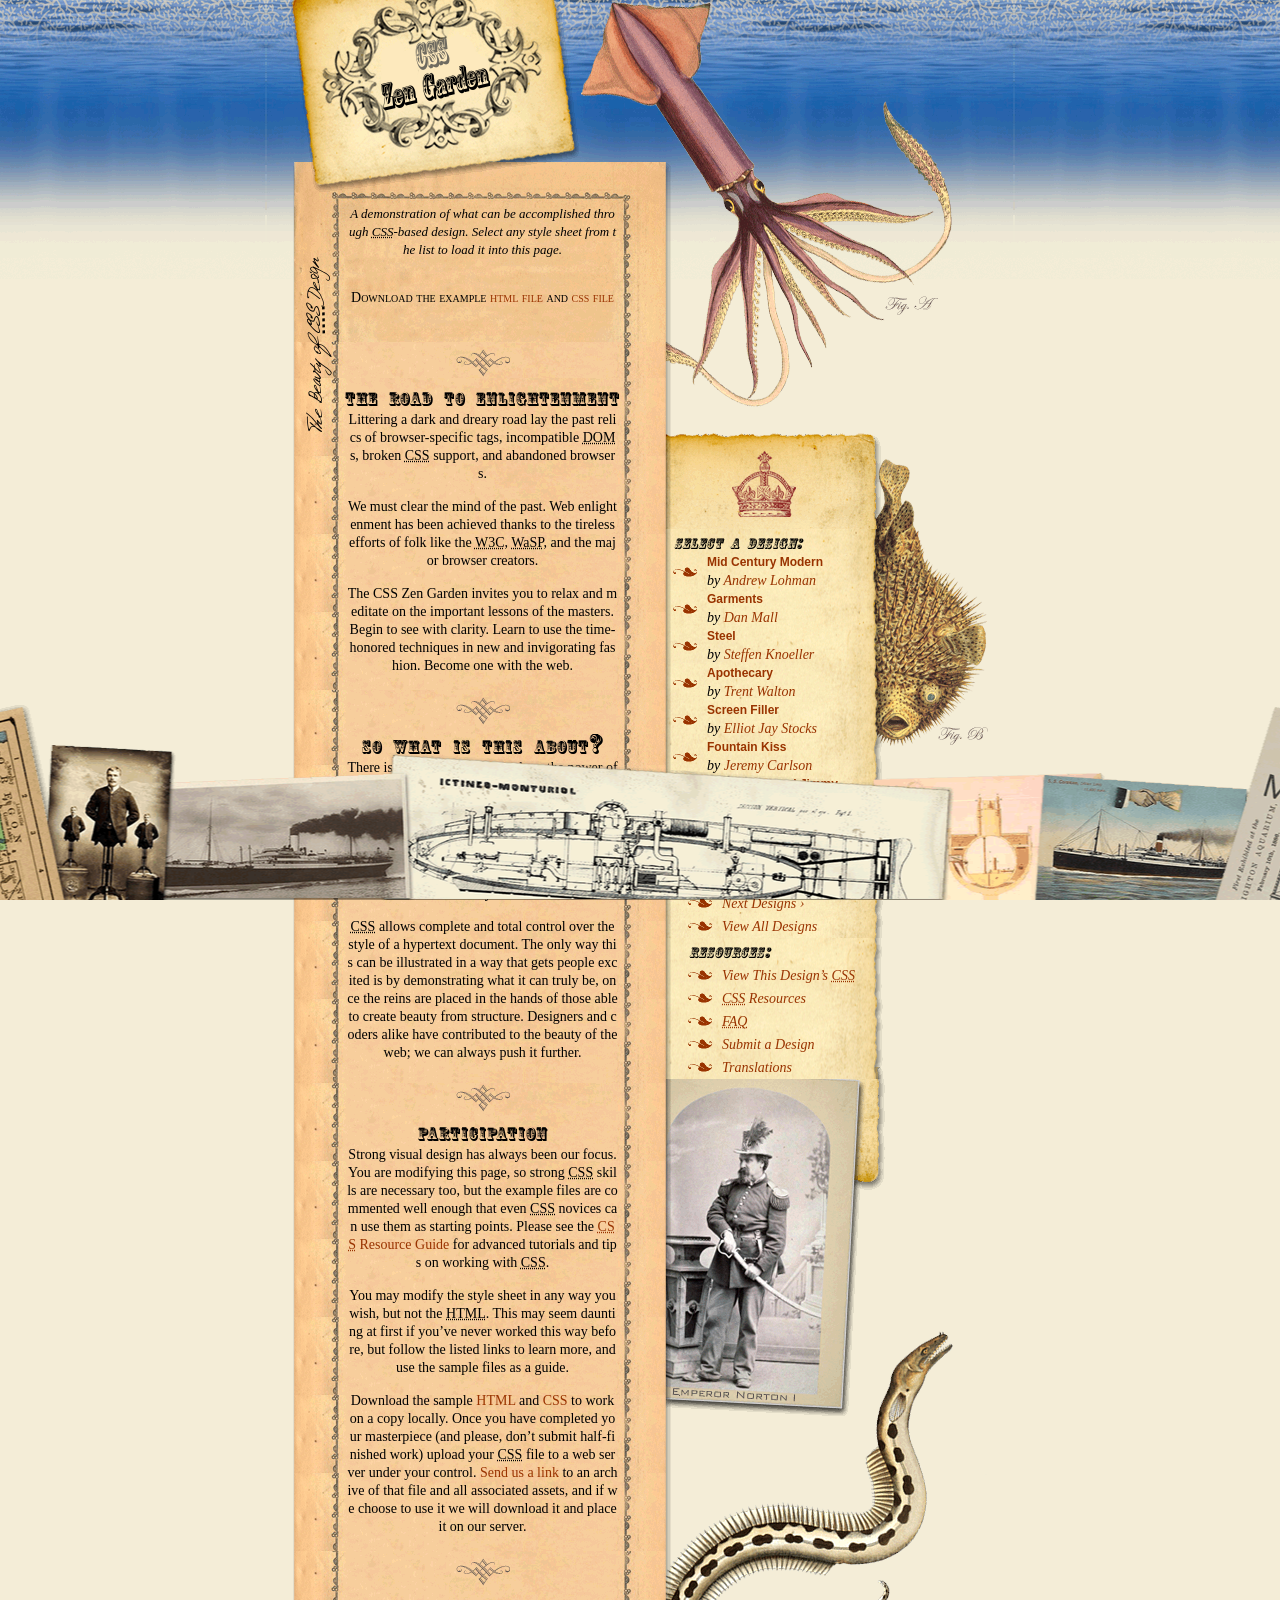
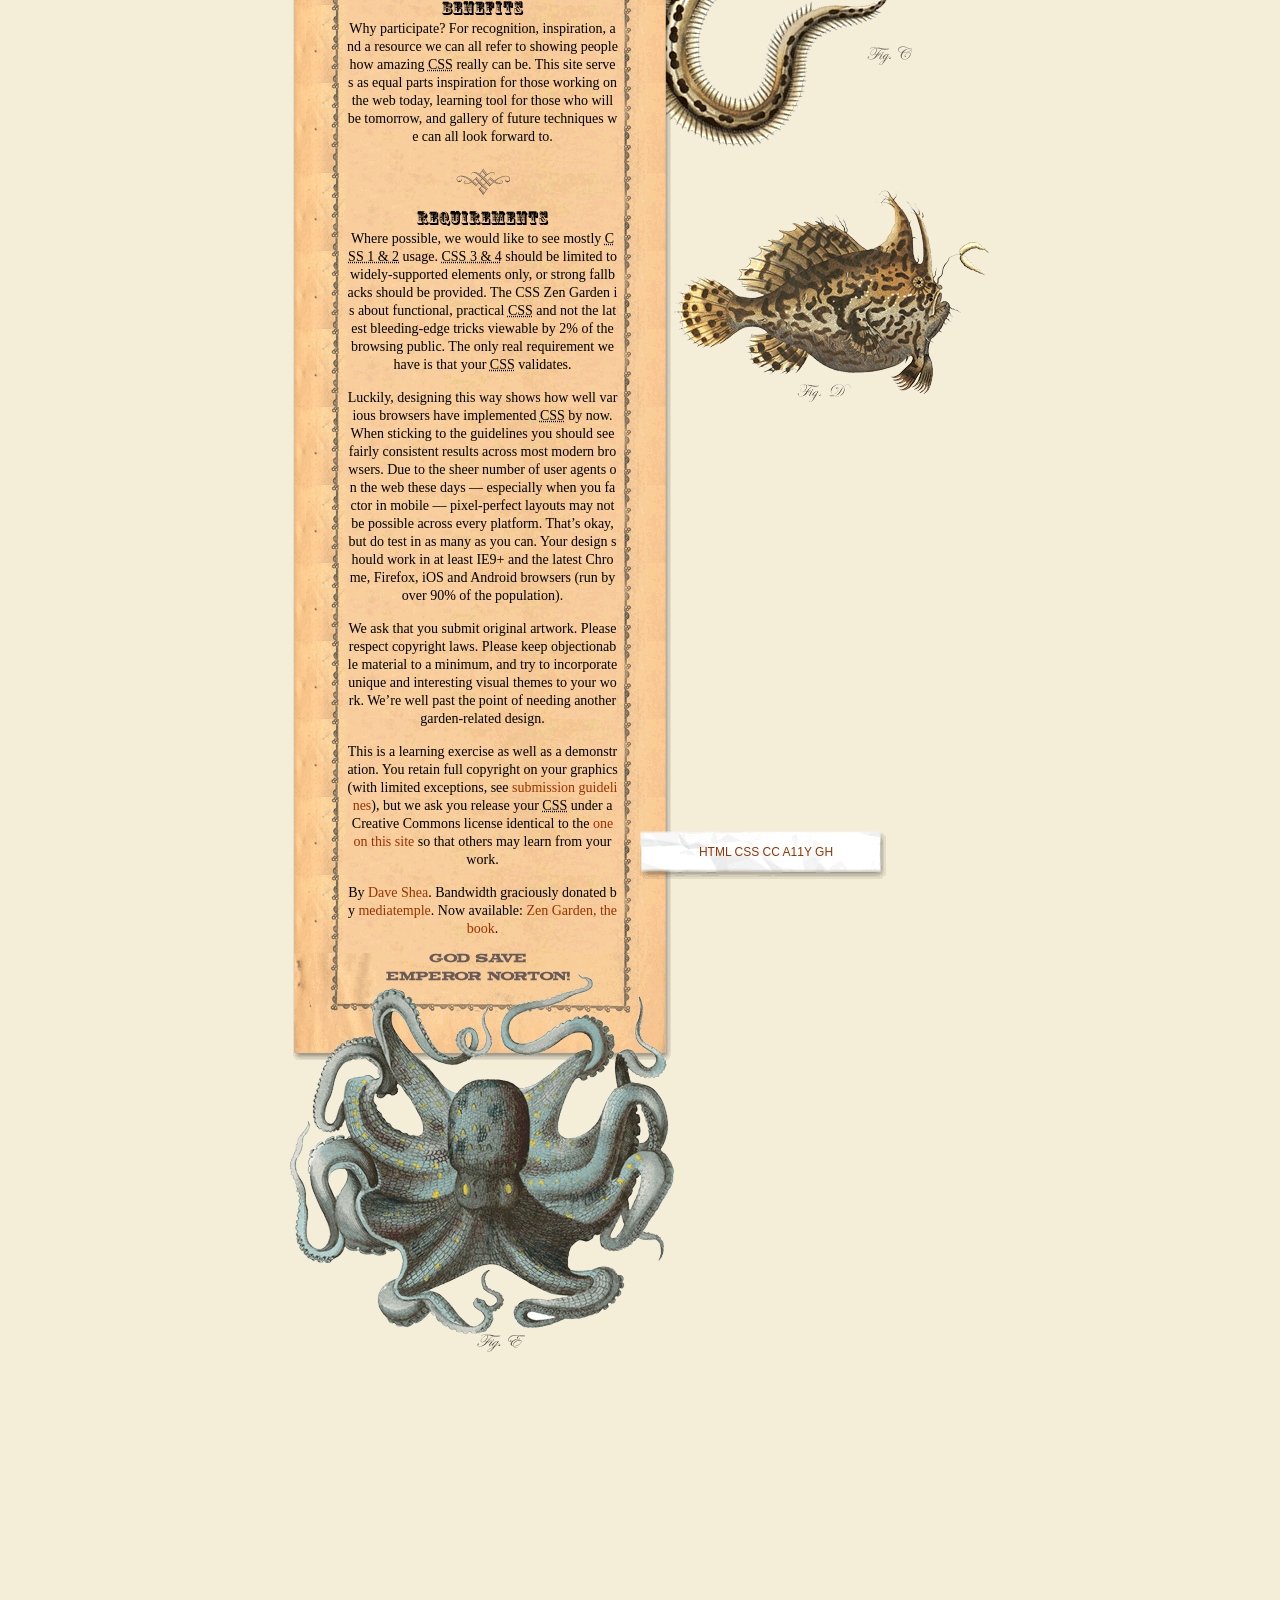
<file: index.html>
<!DOCTYPE html>
<html lang="en">
<head>
	<meta charset="utf-8">
	<title>CSS Zen Garden: The Beauty of CSS Design</title>
	<link rel="stylesheet" media="screen" href="reset.css">
	<link rel="stylesheet" media="screen" href="font/font.css">
	<link rel="stylesheet" media="screen" href="style.css">
	<meta name="viewport" content="width=device-width, initial-scale=1.0">

	<!--[if lt IE 9]>
	<script src="script/html5shiv.js"></script>
	<![endif]-->
</head>
<body id="css-zen-garden">
<div class="page-wrapper">

	<section class="intro" id="zen-intro">
		<header role="banner">
			<h1><span>CSS </br>Zen Garden</span></h1>
			<h2>The Beauty of <abbr title="Cascading Style Sheets">CSS</abbr> Design</h2>
		</header>

		<div class="summary" id="zen-summary" role="article">
			<p>A demonstration of what can be accomplished through <abbr title="Cascading Style Sheets">CSS</abbr>-based design. Select any style sheet from the list to load it into this page.</p>
			<p>Download the example <a href="#" title="This page's source HTML code, not to be modified.">html file</a> and <a href="#" title="This page's sample CSS, the file you may modify.">css file</a></p>
		</div>

		<div class="preamble" id="zen-preamble" role="article">
			<h3>The Road to Enlightenment</h3>
			<p>Littering a dark and dreary road lay the past relics of browser-specific tags, incompatible <abbr title="Document Object Model">DOM</abbr>s, broken <abbr title="Cascading Style Sheets">CSS</abbr> support, and abandoned browsers.</p>
			<p>We must clear the mind of the past. Web enlightenment has been achieved thanks to the tireless efforts of folk like the <abbr title="World Wide Web Consortium">W3C</abbr>, <abbr title="Web Standards Project">WaSP</abbr>, and the major browser creators.</p>
			<p>The CSS Zen Garden invites you to relax and meditate on the important lessons of the masters. Begin to see with clarity. Learn to use the time-honored techniques in new and invigorating fashion. Become one with the web.</p>
		</div>
	</section>

	<div class="main supporting" id="zen-supporting" role="main">
		<div class="explanation" id="zen-explanation" role="article">
			<h3>So What is This About?</h3>
			<p>There is a continuing need to show the power of <abbr title="Cascading Style Sheets">CSS</abbr>. The Zen Garden aims to excite, inspire, and encourage participation. To begin, view some of the existing designs in the list. Clicking on any one will load the style sheet into this very page. The <abbr title="HyperText Markup Language">HTML</abbr> remains the same, the only thing that has changed is the external <abbr title="Cascading Style Sheets">CSS</abbr> file. Yes, really.</p>
			<p><abbr title="Cascading Style Sheets">CSS</abbr> allows complete and total control over the style of a hypertext document. The only way this can be illustrated in a way that gets people excited is by demonstrating what it can truly be, once the reins are placed in the hands of those able to create beauty from structure. Designers and coders alike have contributed to the beauty of the web; we can always push it further.</p>
		</div>

		<div class="participation" id="zen-participation" role="article">
			<h3>Participation</h3>
			<p>Strong visual design has always been our focus. You are modifying this page, so strong <abbr title="Cascading Style Sheets">CSS</abbr> skills are necessary too, but the example files are commented well enough that even <abbr title="Cascading Style Sheets">CSS</abbr> novices can use them as starting points. Please see the <a href="#" title="A listing of CSS-related resources"><abbr title="Cascading Style Sheets">CSS</abbr> Resource Guide</a> for advanced tutorials and tips on working with <abbr title="Cascading Style Sheets">CSS</abbr>.</p>
			<p>You may modify the style sheet in any way you wish, but not the <abbr title="HyperText Markup Language">HTML</abbr>. This may seem daunting at first if you&#8217;ve never worked this way before, but follow the listed links to learn more, and use the sample files as a guide.</p>
			<p>Download the sample <a href="#" title="This page's source HTML code, not to be modified.">HTML</a> and <a href="#" title="This page's sample CSS, the file you may modify.">CSS</a> to work on a copy locally. Once you have completed your masterpiece (and please, don&#8217;t submit half-finished work) upload your <abbr title="Cascading Style Sheets">CSS</abbr> file to a web server under your control. <a href="#" title="Use the contact form to send us your CSS file">Send us a link</a> to an archive of that file and all associated assets, and if we choose to use it we will download it and place it on our server.</p>
		</div>

		<div class="benefits" id="zen-benefits" role="article">
			<h3>Benefits</h3>
			<p>Why participate? For recognition, inspiration, and a resource we can all refer to showing people how amazing <abbr title="Cascading Style Sheets">CSS</abbr> really can be. This site serves as equal parts inspiration for those working on the web today, learning tool for those who will be tomorrow, and gallery of future techniques we can all look forward to.</p>
		</div>

		<div class="requirements" id="zen-requirements" role="article">
			<h3>Requirements</h3>
			<p>Where possible, we would like to see mostly <abbr title="Cascading Style Sheets, levels 1 and 2">CSS 1 &amp; 2</abbr> usage. <abbr title="Cascading Style Sheets, levels 3 and 4">CSS 3 &amp; 4</abbr> should be limited to widely-supported elements only, or strong fallbacks should be provided. The CSS Zen Garden is about functional, practical <abbr title="Cascading Style Sheets">CSS</abbr> and not the latest bleeding-edge tricks viewable by 2% of the browsing public. The only real requirement we have is that your <abbr title="Cascading Style Sheets">CSS</abbr> validates.</p>
			<p>Luckily, designing this way shows how well various browsers have implemented <abbr title="Cascading Style Sheets">CSS</abbr> by now. When sticking to the guidelines you should see fairly consistent results across most modern browsers. Due to the sheer number of user agents on the web these days &#8212; especially when you factor in mobile &#8212; pixel-perfect layouts may not be possible across every platform. That&#8217;s okay, but do test in as many as you can. Your design should work in at least IE9+ and the latest Chrome, Firefox, iOS and Android browsers (run by over 90% of the population).</p>
			<p>We ask that you submit original artwork. Please respect copyright laws. Please keep objectionable material to a minimum, and try to incorporate unique and interesting visual themes to your work. We&#8217;re well past the point of needing another garden-related design.</p>
			<p>This is a learning exercise as well as a demonstration. You retain full copyright on your graphics (with limited exceptions, see <a href="#">submission guidelines</a>), but we ask you release your <abbr title="Cascading Style Sheets">CSS</abbr> under a Creative Commons license identical to the <a href="#" title="View the Zen Garden's license information.">one on this site</a> so that others may learn from your work.</p>
			<p role="contentinfo">By <a href="#">Dave Shea</a>. Bandwidth graciously donated by <a href="#">mediatemple</a>. Now available: <a href="#">Zen Garden, the book</a>.</p>
		</div>

		<footer>
			<a href="#" title="Check the validity of this site&#8217;s HTML" class="zen-validate-html">HTML</a>
			<a href="#" title="Check the validity of this site&#8217;s CSS" class="zen-validate-css">CSS</a>
			<a href="#" title="View the Creative Commons license of this site: Attribution-NonCommercial-ShareAlike." class="zen-license">CC</a>
			<a href="#" title="Read about the accessibility of this site" class="zen-accessibility">A11y</a>
			<a href="#" title="Fork this site on Github" class="zen-github">GH</a>
		</footer>

	</div>


	<aside class="sidebar" role="complementary">
		<div class="wrapper">

			<div class="design-selection" id="design-selection">
				<h3 class="select">Select a Design:</h3>
				<nav role="navigation">
					<ul>
					<li>
						<a href="/221/" class="design-name">Mid Century Modern</a> by						<a href="#" class="designer-name">Andrew Lohman</a>
					</li>					<li>
						<a href="/220/" class="design-name">Garments</a> by						<a href="#" class="designer-name">Dan Mall</a>
					</li>					<li>
						<a href="/219/" class="design-name">Steel</a> by						<a href="#" class="designer-name">Steffen Knoeller</a>
					</li>					<li>
						<a href="/218/" class="design-name">Apothecary</a> by						<a href="#" class="designer-name">Trent Walton</a>
					</li>					<li>
						<a href="/217/" class="design-name">Screen Filler</a> by						<a href="#" class="designer-name">Elliot Jay Stocks</a>
					</li>					<li>
						<a href="/216/" class="design-name">Fountain Kiss</a> by						<a href="#" class="designer-name">Jeremy Carlson</a>
					</li>					<li>
						<a href="/215/" class="design-name">A Robot Named Jimmy</a> by						<a href="#" class="designer-name">meltmedia</a>
					</li>					<li>
						<a href="/214/" class="design-name">Verde Moderna</a> by						<a href="#" class="designer-name">Dave Shea</a>
					</li>					</ul>
				</nav>
			</div>

			<div class="design-archives" id="design-archives">
				<h3 class="archives">Archives:</h3>
				<nav role="navigation">
					<ul>
						<li class="next">
							<a href="/214/page1">
								Next Designs <span class="indicator">&rsaquo;</span>
							</a>
						</li>
						<li class="viewall">
							<a href="#" title="View every submission to the Zen Garden.">
								View All Designs							</a>
						</li>
					</ul>
				</nav>
			</div>

			<div class="zen-resources" id="zen-resources">
				<h3 class="resources">Resources:</h3>
				<ul>
					<li class="view-css">
						<a href="#" title="View the source CSS file of the currently-viewed design.">
							View This Design&#8217;s <abbr title="Cascading Style Sheets">CSS</abbr>						</a>
					</li>
					<li class="css-resources">
						<a href="#" title="Links to great sites with information on using CSS.">
							<abbr title="Cascading Style Sheets">CSS</abbr> Resources						</a>
					</li>
					<li class="zen-faq">
						<a href="#" title="A list of Frequently Asked Questions about the Zen Garden.">
							<abbr title="Frequently Asked Questions">FAQ</abbr>						</a>
					</li>
					<li class="zen-submit">
						<a href="#" title="Send in your own CSS file.">
							Submit a Design						</a>
					</li>
					<li class="zen-translations">
						<a href="#" title="View translated versions of this page.">
							Translations						</a>
					</li>
				</ul>
			</div>
		</div>
	</aside>


</div>

<!--

	These superfluous divs/spans were originally provided as catch-alls to add extra imagery.
	These days we have full ::before and ::after support, favour using those instead.
	These only remain for historical design compatibility. They might go away one day.
		
-->
<div class="extra1" role="presentation"></div><div class="extra2" role="presentation"></div><div class="extra3" role="presentation"></div>
<div class="extra4" role="presentation"></div><div class="extra5" role="presentation"></div><div class="extra6" role="presentation"></div>

</body>
</html>
</file>
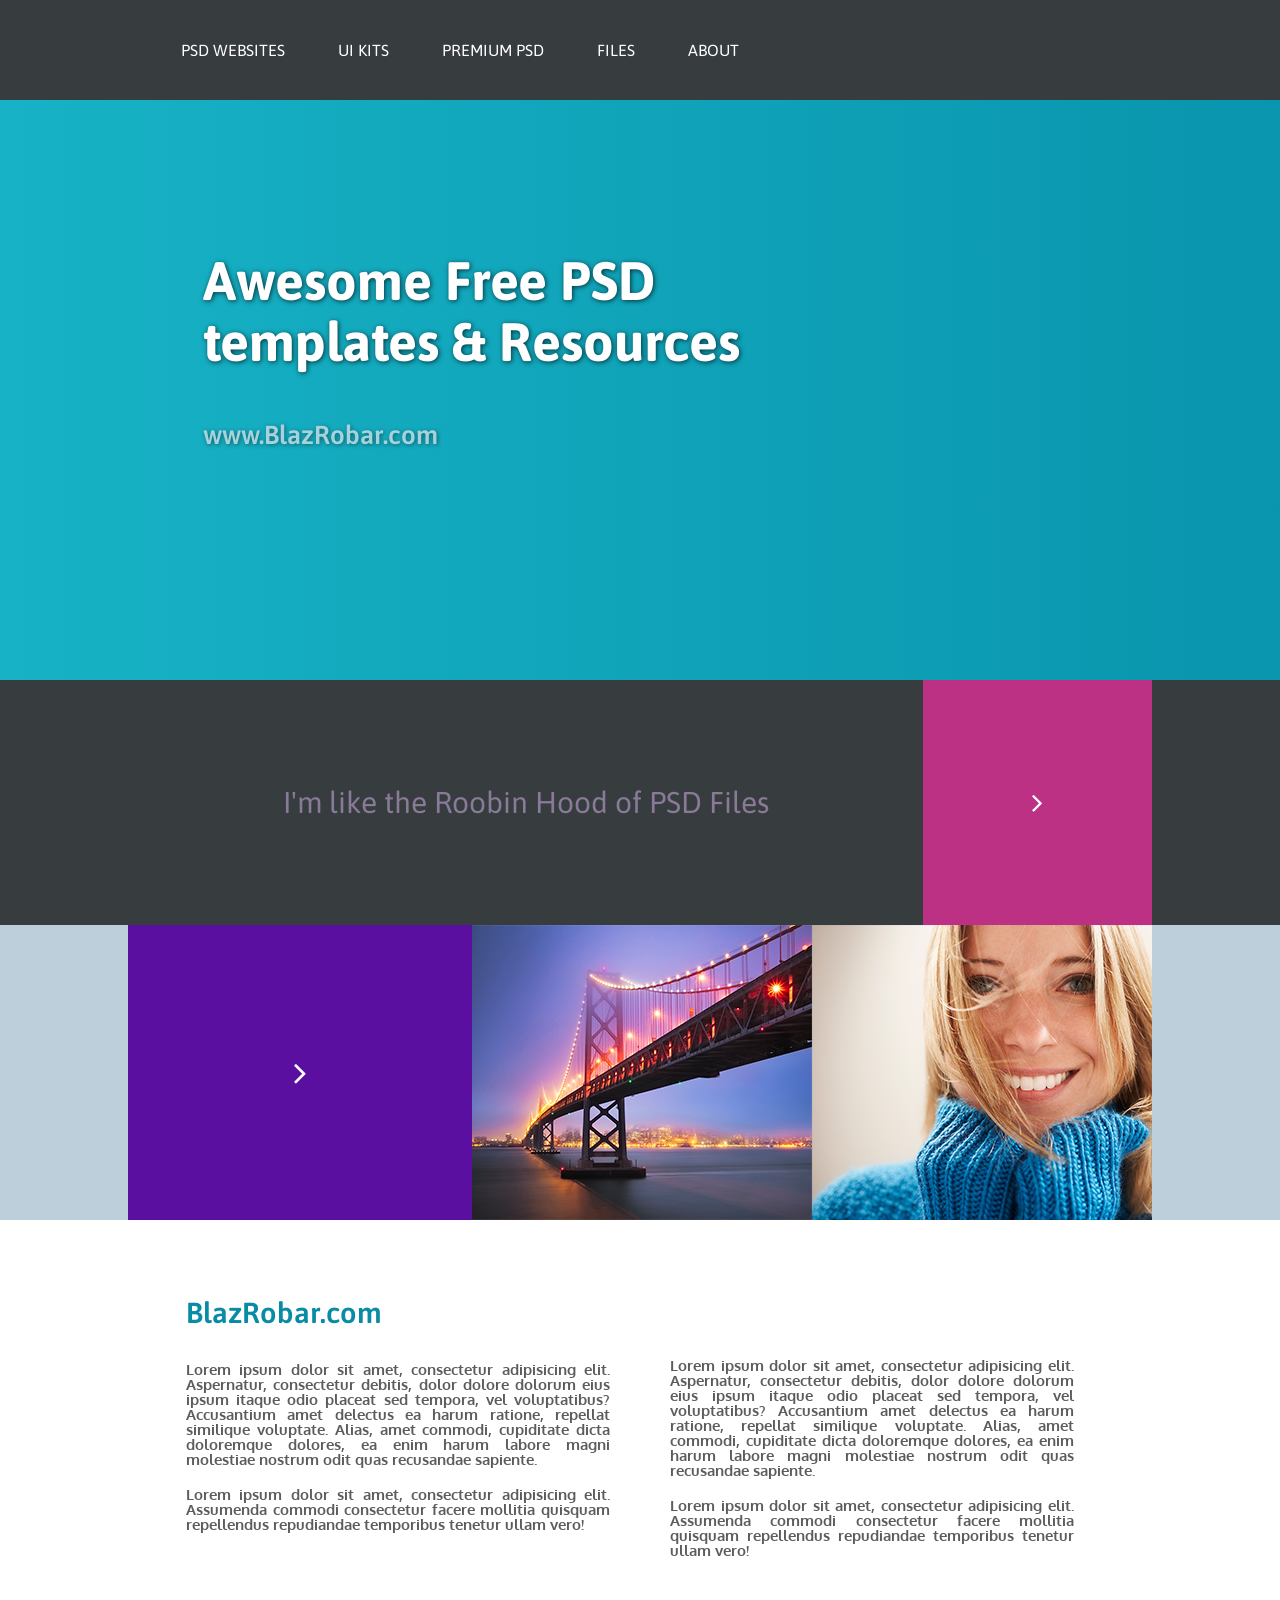
<file: lesson_2/index.html>
<!doctype html>
<html lang="en">
<head>
    <meta charset="UTF-8">
    <meta name="viewport"
          content="width=device-width, user-scalable=no, initial-scale=1.0, maximum-scale=1.0, minimum-scale=1.0">
    <meta http-equiv="X-UA-Compatible" content="ie=edge">
    <title>REsponsive Design by Dmitry Zyama</title>
    <link href="https://fonts.googleapis.com/css?family=Asap:400,700|Oxygen" rel="stylesheet">
    <link rel="stylesheet" href="css/font-awesome.min.css">
    <link rel="stylesheet" href="css/reset.css">
    <link rel="stylesheet" href="css/style.css">
    <script type="text/javascript" src="https://cdnjs.cloudflare.com/ajax/libs/jquery/2.2.4/jquery.min.js"></script>



</head>
<body>
<div class="wrapper">
    <div class="wrapMenu">
    <nav class="myNav">
        <a id="myClickMenu">Navigation <i class="fa fa-bars" aria-hidden="true"></i></a>
        <ul class="nav clearfix">
            <li><a href="#">PSD WEBSITES </a></li>
            <li><a href="#">UI KITS </a></li>
            <li><a href="#">PREMIUM PSD</a></li>
            <li><a href="#">FILES</a></li>
            <li><a href="#">ABOUT</a></li>
        </ul>
    </nav>
    </div>
    <div class="wrapContent">
        <div class="Slider">
        <h1>Awesome Free PSD <br>templates & Resources</h1>
        <p>www.BlazRobar.com</p>
        </div>
        <div class="ActionSlide">
            <div class="ActionWrap">
            <p>I'm like the Roobin Hood of PSD Files</p><i id="faMyStyle" class="fa fa-angle-right" aria-hidden="true"></i>
            </div>
        </div>
        <div class="fotoSlide">
            <div class="fotoWrap">
                <i id="faMyStyle2" class="fa fa-angle-right" aria-hidden="true"></i><img src="img/Responsive1.png" alt=""><img src="img/Responsive2.png" alt="">


            </div>
        </div>
        <div class="textRow">
            <div class="col-2">
                <h2>BlazRobar.com</h2>
                <p>Lorem ipsum dolor sit amet, consectetur adipisicing elit. Aspernatur, consectetur debitis, dolor
                    dolore dolorum eius ipsum itaque odio placeat sed tempora, vel voluptatibus? Accusantium amet
                    delectus ea harum ratione, repellat similique voluptate. Alias, amet commodi, cupiditate dicta
                    doloremque dolores, ea enim harum labore magni molestiae nostrum odit quas recusandae sapiente.</p>
                <p>Lorem ipsum dolor sit amet, consectetur adipisicing elit. Assumenda commodi consectetur facere
                    mollitia quisquam repellendus repudiandae temporibus tenetur ullam vero!</p>


            </div>
            <div class="col-2">
                <p>Lorem ipsum dolor sit amet, consectetur adipisicing elit. Aspernatur, consectetur debitis, dolor
                    dolore dolorum eius ipsum itaque odio placeat sed tempora, vel voluptatibus? Accusantium amet
                    delectus ea harum ratione, repellat similique voluptate. Alias, amet commodi, cupiditate dicta
                    doloremque dolores, ea enim harum labore magni molestiae nostrum odit quas recusandae sapiente.</p>
                <p>Lorem ipsum dolor sit amet, consectetur adipisicing elit. Assumenda commodi consectetur facere
                    mollitia quisquam repellendus repudiandae temporibus tenetur ullam vero!</p>

            </div>
        </div>
    </div>
</div>
<script type="text/javascript" src="js/script.js"></script>
</body>
</html>
</file>
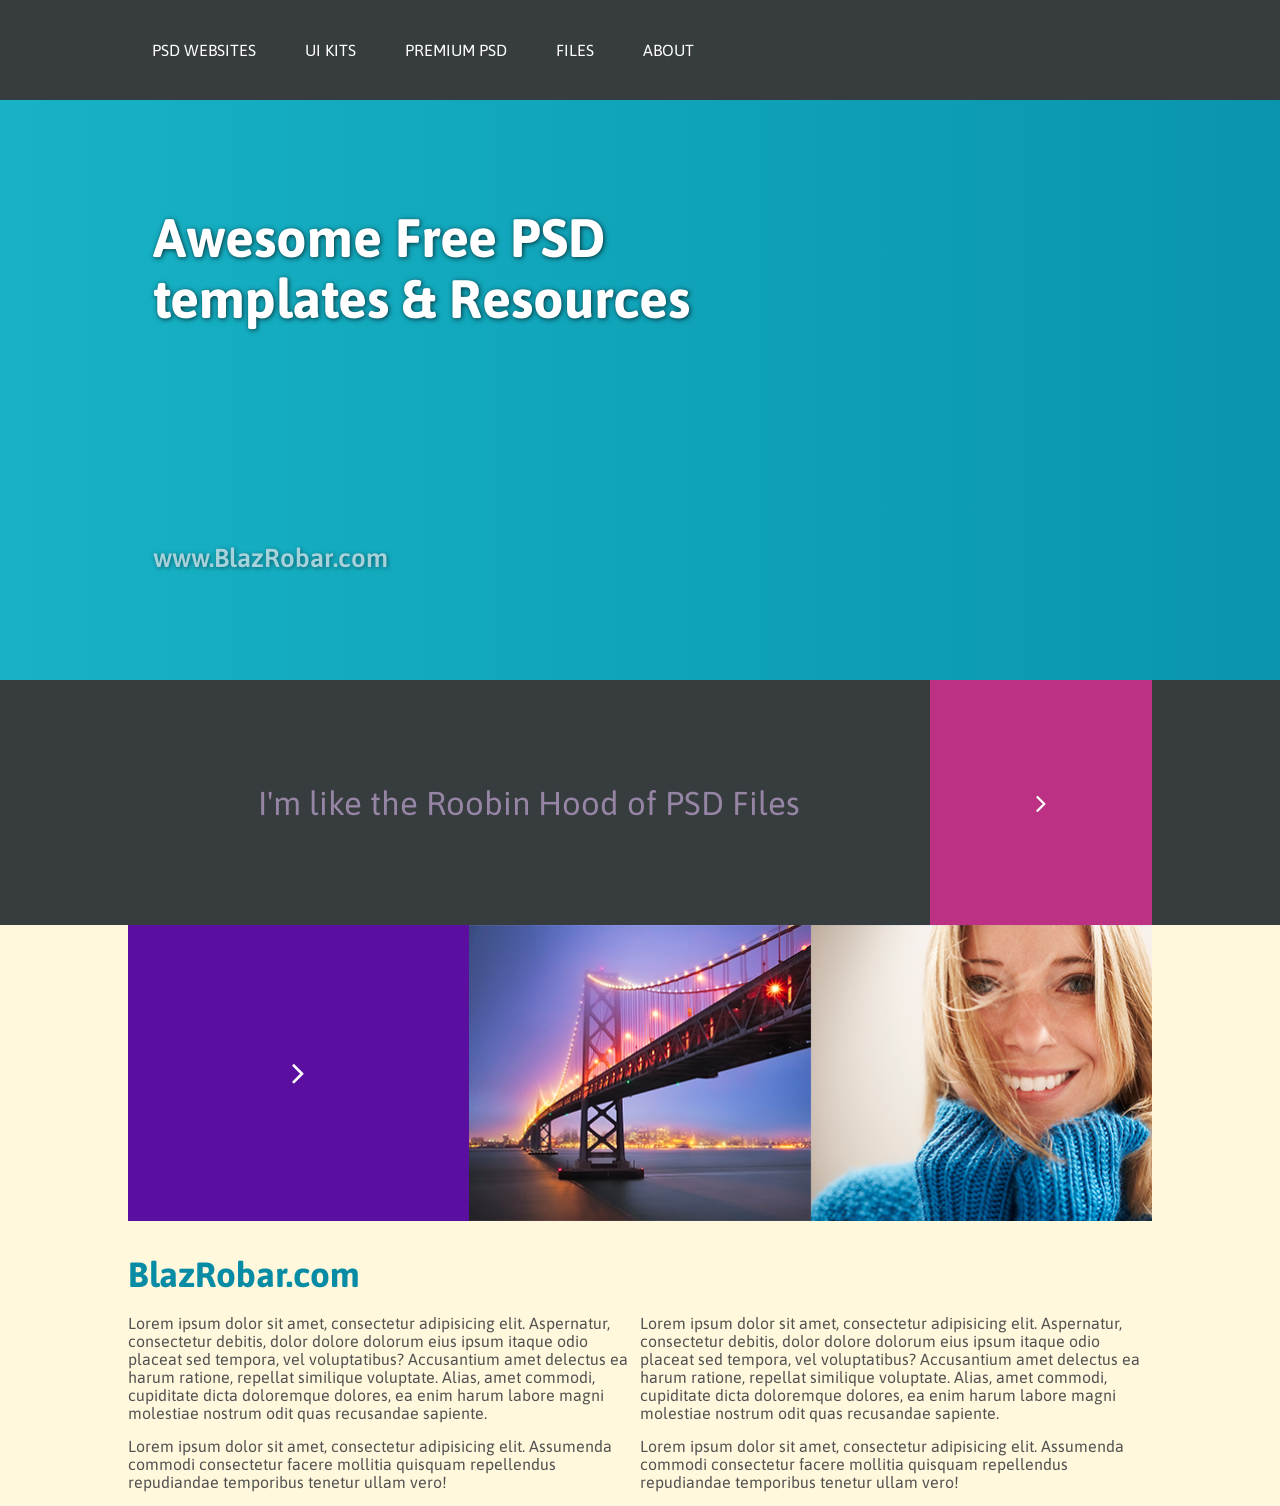
<file: lesson_3/index.html>
<!doctype html>
<html lang="en">
<head>
    <meta charset="UTF-8">
    <meta name="viewport"
          content="width=device-width, user-scalable=no, initial-scale=1.0, maximum-scale=1.0, minimum-scale=1.0">
    <meta http-equiv="X-UA-Compatible" content="ie=edge">
    <title>REsponsive Design by Dmitry Zyama</title>
    <link href="https://fonts.googleapis.com/css?family=Asap:400,700|Oxygen" rel="stylesheet">
    <link rel="stylesheet" href="css/font-awesome.min.css">
    <link rel="stylesheet" href="css/reset.css">
    <link rel="stylesheet" href="css/style.css">
    <script type="text/javascript" src="https://cdnjs.cloudflare.com/ajax/libs/jquery/2.2.4/jquery.min.js"></script>



</head>
<body>
<div class="wrapper">
    <div class="wrapMenu">
    <nav class="myNav">
        <a id="myClickMenu">Navigation </a><i class="fa fa-bars" aria-hidden="true"></i>
        <ul class="nav clearfix">
            <li><a href="#">PSD WEBSITES </a></li>
            <li><a href="#">UI KITS </a></li>
            <li><a href="#">PREMIUM PSD</a></li>
            <li><a href="#">FILES</a></li>
            <li><a href="#">ABOUT</a></li>
        </ul>
    </nav>
    </div>
    <div class="wrapContent">
        <div class="Slider">
        <h1>Awesome Free PSD <br>templates & Resources</h1>
        <p>www.BlazRobar.com</p>
        </div>
        <div class="ActionSlide">
            <div class="ActionWrap">
            <p>I'm like the Roobin Hood of PSD Files</p><i id="faMyStyle" class="fa fa-angle-right" aria-hidden="true"></i>
            </div>
        </div>
        <div class="fotoSlide">
            <div class="fotoWrap">
                <i id="faMyStyle2" class="fa fa-angle-right" aria-hidden="true"></i><img src="img/Responsive1.png" alt=""><img src="img/Responsive2.png" alt="">


            </div>
        </div>
        <div class="textRowWrap">
            <div class="textRow">
                        <div class="col-2">
                            <h2>BlazRobar.com</h2>
                            <p>Lorem ipsum dolor sit amet, consectetur adipisicing elit. Aspernatur, consectetur debitis, dolor
                                dolore dolorum eius ipsum itaque odio placeat sed tempora, vel voluptatibus? Accusantium amet
                                delectus ea harum ratione, repellat similique voluptate. Alias, amet commodi, cupiditate dicta
                                doloremque dolores, ea enim harum labore magni molestiae nostrum odit quas recusandae sapiente.</p>
                            <p>Lorem ipsum dolor sit amet, consectetur adipisicing elit. Assumenda commodi consectetur facere
                                mollitia quisquam repellendus repudiandae temporibus tenetur ullam vero!</p>


                        </div>
                        <div class="col-2">
                            <p>Lorem ipsum dolor sit amet, consectetur adipisicing elit. Aspernatur, consectetur debitis, dolor
                                dolore dolorum eius ipsum itaque odio placeat sed tempora, vel voluptatibus? Accusantium amet
                                delectus ea harum ratione, repellat similique voluptate. Alias, amet commodi, cupiditate dicta
                                doloremque dolores, ea enim harum labore magni molestiae nostrum odit quas recusandae sapiente.</p>
                            <p>Lorem ipsum dolor sit amet, consectetur adipisicing elit. Assumenda commodi consectetur facere
                                mollitia quisquam repellendus repudiandae temporibus tenetur ullam vero!</p>

                        </div>
                    </div>
            </div>
        </div>
</div>
<script type="text/javascript" src="js/script.js"></script>
</body>
</html>
</file>
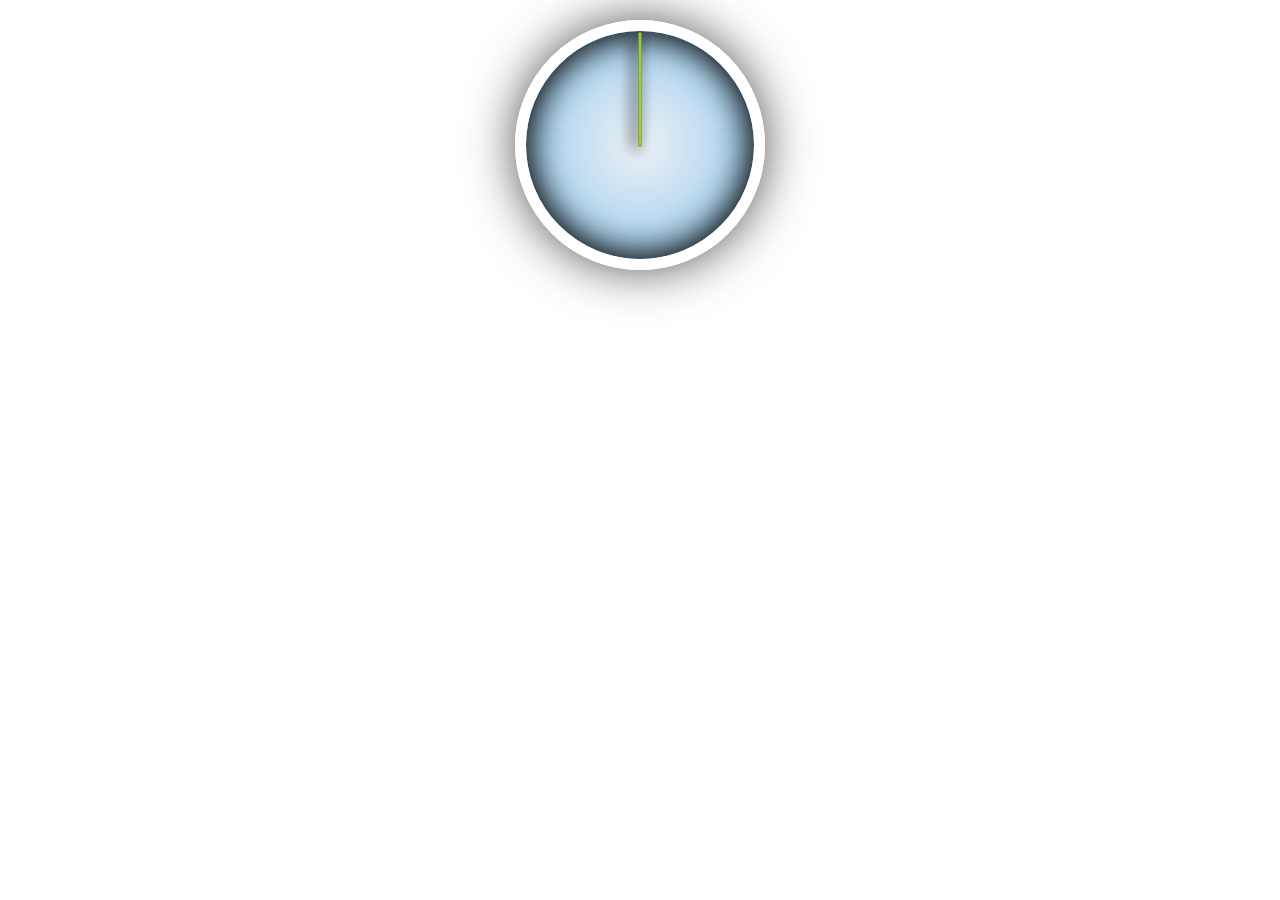
<file: lesson_4/index.html>
<!doctype html>
<html lang="en">
<head>
    <meta charset="UTF-8">
    <meta name="viewport"
          content="width=device-width, user-scalable=no, initial-scale=1.0, maximum-scale=1.0, minimum-scale=1.0">
    <meta http-equiv="X-UA-Compatible" content="ie=edge">
    <title>Document</title>
    <link rel="stylesheet" href="reset.css">
    <link rel="stylesheet" href="style.css">
</head>
<body>
<div class="clock"></div>
</body>
</html>
</file>
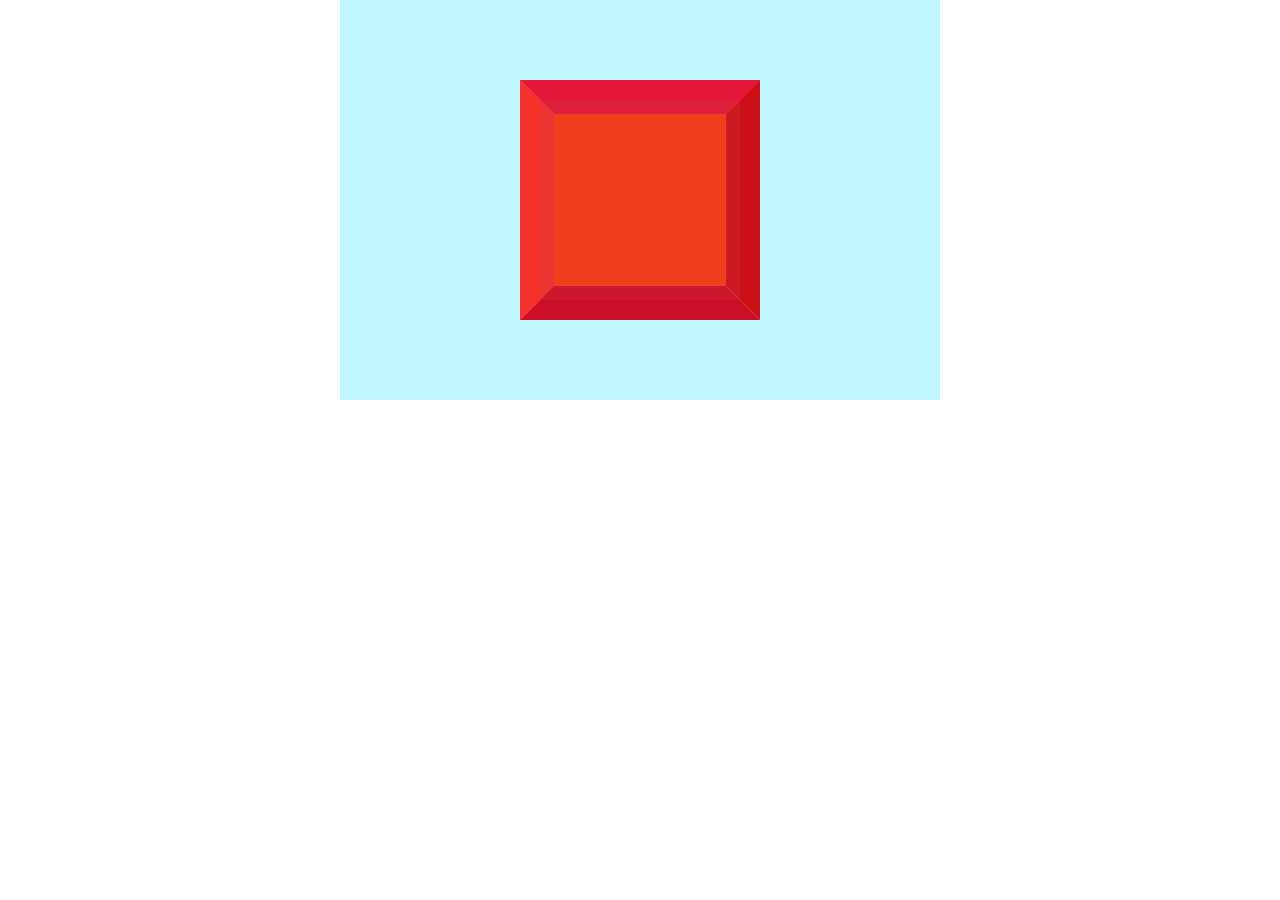
<file: lesson_5/index.html>
<!doctype html>
<html lang="en">
<head>
    <meta charset="UTF-8">
    <meta name="viewport"
          content="width=device-width, user-scalable=no, initial-scale=1.0, maximum-scale=1.0, minimum-scale=1.0">
    <meta http-equiv="X-UA-Compatible" content="ie=edge">
    <title>Document</title>
    <link rel="stylesheet" href="reset.css">
    <link rel="stylesheet" href="style.css">
</head>
<body>
<div class="kubScene">
    <div class="kubMaine">
        <div class="Front"></div>
        <div class="Back"></div>
        <div class="Right"></div>
        <div class="Left"></div>
        <div class="top"></div>
        <div class="Bottom"></div>
    </div>
</div>
</body>
</html>
</file>
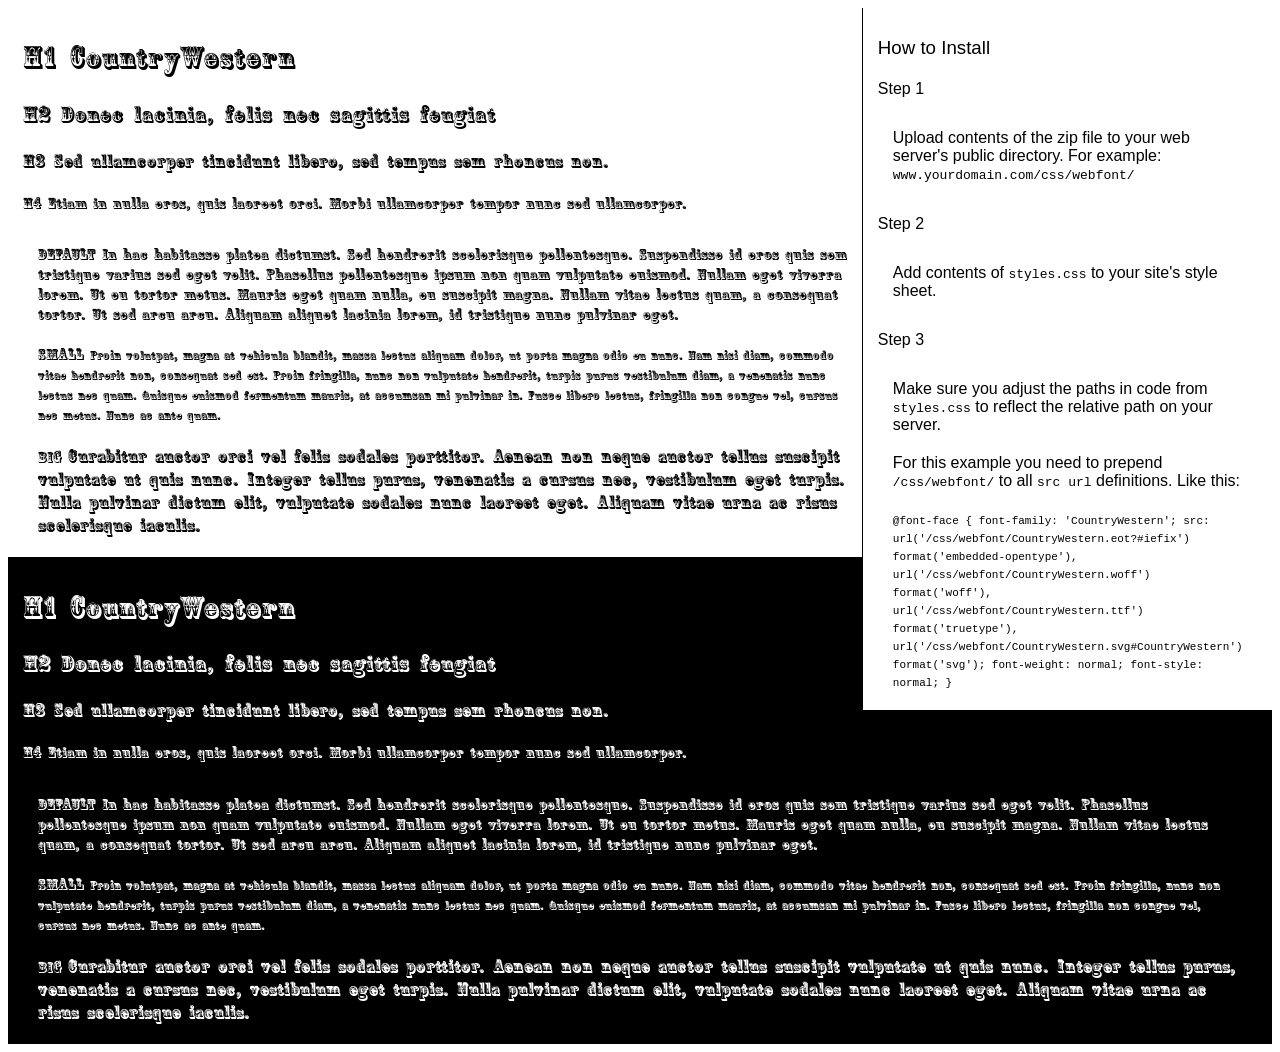
<file: font/preview.html>
<!DOCTYPE html>
<html>
<head>
<title>
CountryWestern
 - Web font preview
</title>
<style type='text/css'>

@font-face {
  font-family: 'CountryWestern';
  src: url('CountryWestern.eot?#iefix') format('embedded-opentype'),  url('CountryWestern.woff') format('woff'), url('CountryWestern.ttf')  format('truetype'), url('CountryWestern.svg#CountryWestern') format('svg');
  font-weight: normal;
  font-style: normal;
}

body { font-family: 'CountryWestern' !important; }
h1, h2, h3, h4 { font-weight: normal; }
.reg { color:black; background:white; }
.inverse { color:white; background:black; }
div { padding: 10px 15px; }
.right { background:white; width:30%; float: right; font-family: sans-serif; border: 1px solid black; border-width: 0 0 1px 1px;}
</style>
</head>
<body>
<div class='right'>
<h3>How to Install</h3>
<h4>Step 1</h4>
<div>
Upload contents of the zip file to your web server's public directory. For example:
<code>www.yourdomain.com/css/webfont/</code>
</div>
<h4>Step 2</h4>
<div>
Add contents of
<code>styles.css</code>
to your site's style sheet.
</div>
<h4>Step 3</h4>
<div>
Make sure you adjust the paths in code from
<code>styles.css</code>
to reflect the relative path on your server.
</div>
<div>
For this example you need to prepend
<code>/css/webfont/</code>
to all
<code>src url</code>
definitions. Like this:
</div>
<div>
<code style='font-size:11px;'>@font-face {
  font-family: 'CountryWestern';
  src: url('/css/webfont/CountryWestern.eot?#iefix') format('embedded-opentype'),  url('/css/webfont/CountryWestern.woff') format('woff'), url('/css/webfont/CountryWestern.ttf')  format('truetype'), url('/css/webfont/CountryWestern.svg#CountryWestern') format('svg');
  font-weight: normal;
  font-style: normal;
}</code>
</div>
</div>
<div class='reg'>
<h1>
H1
CountryWestern
</h1>
<h2>
H2
Donec lacinia, felis nec sagittis feugiat
</h2>
<h3>
H3
Sed ullamcorper tincidunt libero, sed tempus sem rhoncus non.
</h3>
<h4>
H4
Etiam in nulla eros, quis laoreet orci. Morbi ullamcorper tempor nunc sed ullamcorper.
</h4>
<div>
DEFAULT
In hac habitasse platea dictumst. Sed hendrerit scelerisque pellentesque. Suspendisse id eros quis sem tristique varius sed eget velit. Phasellus pellentesque ipsum non quam vulputate euismod. Nullam eget viverra lorem. Ut eu tortor metus. Mauris eget quam nulla, eu suscipit magna. Nullam vitae lectus quam, a consequat tortor. Ut sed arcu arcu. Aliquam aliquet lacinia lorem, id tristique nunc pulvinar eget.
</div>
<div>
SMALL
<small>
Proin volutpat, magna at vehicula blandit, massa lectus aliquam dolor, ut porta magna odio eu nunc. Nam nisi diam, commodo vitae hendrerit non, consequat sed est. Proin fringilla, nunc non vulputate hendrerit, turpis purus vestibulum diam, a venenatis nunc lectus nec quam. Quisque euismod fermentum mauris, at accumsan mi pulvinar in. Fusce libero lectus, fringilla non congue vel, cursus nec metus. Nunc ac ante quam.
</small>
</div>
<div>
BIG
<big>
Curabitur auctor orci vel felis sodales porttitor. Aenean non neque auctor tellus suscipit vulputate ut quis nunc. Integer tellus purus, venenatis a cursus nec, vestibulum eget turpis. Nulla pulvinar dictum elit, vulputate sodales nunc laoreet eget. Aliquam vitae urna ac risus scelerisque iaculis.
</big>
</div>

</div>
<div class='inverse'>
<h1>
H1
CountryWestern
</h1>
<h2>
H2
Donec lacinia, felis nec sagittis feugiat
</h2>
<h3>
H3
Sed ullamcorper tincidunt libero, sed tempus sem rhoncus non.
</h3>
<h4>
H4
Etiam in nulla eros, quis laoreet orci. Morbi ullamcorper tempor nunc sed ullamcorper.
</h4>
<div>
DEFAULT
In hac habitasse platea dictumst. Sed hendrerit scelerisque pellentesque. Suspendisse id eros quis sem tristique varius sed eget velit. Phasellus pellentesque ipsum non quam vulputate euismod. Nullam eget viverra lorem. Ut eu tortor metus. Mauris eget quam nulla, eu suscipit magna. Nullam vitae lectus quam, a consequat tortor. Ut sed arcu arcu. Aliquam aliquet lacinia lorem, id tristique nunc pulvinar eget.
</div>
<div>
SMALL
<small>
Proin volutpat, magna at vehicula blandit, massa lectus aliquam dolor, ut porta magna odio eu nunc. Nam nisi diam, commodo vitae hendrerit non, consequat sed est. Proin fringilla, nunc non vulputate hendrerit, turpis purus vestibulum diam, a venenatis nunc lectus nec quam. Quisque euismod fermentum mauris, at accumsan mi pulvinar in. Fusce libero lectus, fringilla non congue vel, cursus nec metus. Nunc ac ante quam.
</small>
</div>
<div>
BIG
<big>
Curabitur auctor orci vel felis sodales porttitor. Aenean non neque auctor tellus suscipit vulputate ut quis nunc. Integer tellus purus, venenatis a cursus nec, vestibulum eget turpis. Nulla pulvinar dictum elit, vulputate sodales nunc laoreet eget. Aliquam vitae urna ac risus scelerisque iaculis.
</big>
</div>

</div>
</body>
</html>
</file>
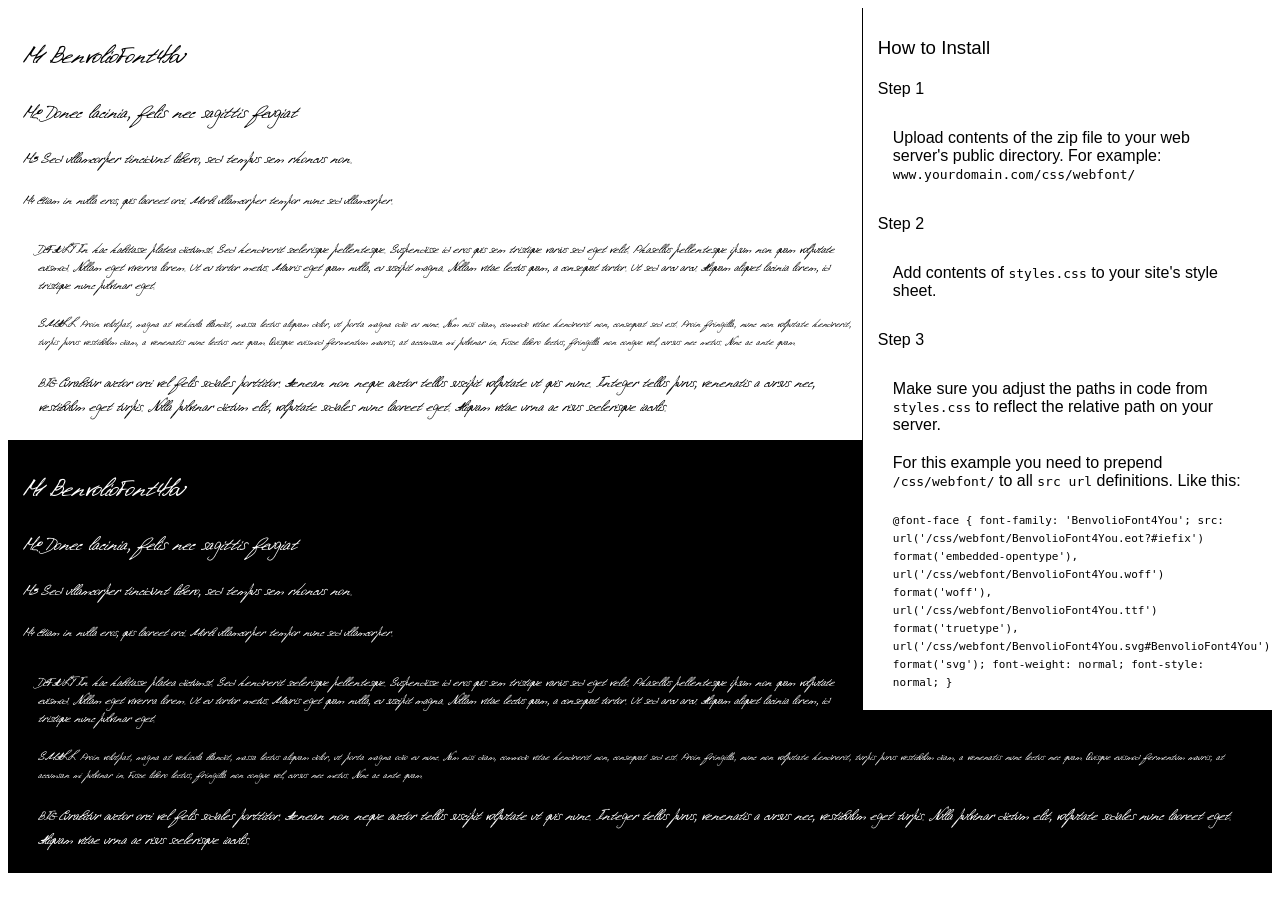
<file: font/preview1.html>
<!DOCTYPE html>
<html>
<head>
<title>
BenvolioFont4You
 - Web font preview
</title>
<style type='text/css'>

@font-face {
  font-family: 'BenvolioFont4You';
  src: url('BenvolioFont4You.eot?#iefix') format('embedded-opentype'),  url('BenvolioFont4You.woff') format('woff'), url('BenvolioFont4You.ttf')  format('truetype'), url('BenvolioFont4You.svg#BenvolioFont4You') format('svg');
  font-weight: normal;
  font-style: normal;
}

body { font-family: 'BenvolioFont4You' !important; }
h1, h2, h3, h4 { font-weight: normal; }
.reg { color:black; background:white; }
.inverse { color:white; background:black; }
div { padding: 10px 15px; }
.right { background:white; width:30%; float: right; font-family: sans-serif; border: 1px solid black; border-width: 0 0 1px 1px;}
</style>
</head>
<body>
<div class='right'>
<h3>How to Install</h3>
<h4>Step 1</h4>
<div>
Upload contents of the zip file to your web server's public directory. For example:
<code>www.yourdomain.com/css/webfont/</code>
</div>
<h4>Step 2</h4>
<div>
Add contents of
<code>styles.css</code>
to your site's style sheet.
</div>
<h4>Step 3</h4>
<div>
Make sure you adjust the paths in code from
<code>styles.css</code>
to reflect the relative path on your server.
</div>
<div>
For this example you need to prepend
<code>/css/webfont/</code>
to all
<code>src url</code>
definitions. Like this:
</div>
<div>
<code style='font-size:11px;'>@font-face {
  font-family: 'BenvolioFont4You';
  src: url('/css/webfont/BenvolioFont4You.eot?#iefix') format('embedded-opentype'),  url('/css/webfont/BenvolioFont4You.woff') format('woff'), url('/css/webfont/BenvolioFont4You.ttf')  format('truetype'), url('/css/webfont/BenvolioFont4You.svg#BenvolioFont4You') format('svg');
  font-weight: normal;
  font-style: normal;
}</code>
</div>
</div>
<div class='reg'>
<h1>
H1
BenvolioFont4You
</h1>
<h2>
H2
Donec lacinia, felis nec sagittis feugiat
</h2>
<h3>
H3
Sed ullamcorper tincidunt libero, sed tempus sem rhoncus non.
</h3>
<h4>
H4
Etiam in nulla eros, quis laoreet orci. Morbi ullamcorper tempor nunc sed ullamcorper.
</h4>
<div>
DEFAULT
In hac habitasse platea dictumst. Sed hendrerit scelerisque pellentesque. Suspendisse id eros quis sem tristique varius sed eget velit. Phasellus pellentesque ipsum non quam vulputate euismod. Nullam eget viverra lorem. Ut eu tortor metus. Mauris eget quam nulla, eu suscipit magna. Nullam vitae lectus quam, a consequat tortor. Ut sed arcu arcu. Aliquam aliquet lacinia lorem, id tristique nunc pulvinar eget.
</div>
<div>
SMALL
<small>
Proin volutpat, magna at vehicula blandit, massa lectus aliquam dolor, ut porta magna odio eu nunc. Nam nisi diam, commodo vitae hendrerit non, consequat sed est. Proin fringilla, nunc non vulputate hendrerit, turpis purus vestibulum diam, a venenatis nunc lectus nec quam. Quisque euismod fermentum mauris, at accumsan mi pulvinar in. Fusce libero lectus, fringilla non congue vel, cursus nec metus. Nunc ac ante quam.
</small>
</div>
<div>
BIG
<big>
Curabitur auctor orci vel felis sodales porttitor. Aenean non neque auctor tellus suscipit vulputate ut quis nunc. Integer tellus purus, venenatis a cursus nec, vestibulum eget turpis. Nulla pulvinar dictum elit, vulputate sodales nunc laoreet eget. Aliquam vitae urna ac risus scelerisque iaculis.
</big>
</div>

</div>
<div class='inverse'>
<h1>
H1
BenvolioFont4You
</h1>
<h2>
H2
Donec lacinia, felis nec sagittis feugiat
</h2>
<h3>
H3
Sed ullamcorper tincidunt libero, sed tempus sem rhoncus non.
</h3>
<h4>
H4
Etiam in nulla eros, quis laoreet orci. Morbi ullamcorper tempor nunc sed ullamcorper.
</h4>
<div>
DEFAULT
In hac habitasse platea dictumst. Sed hendrerit scelerisque pellentesque. Suspendisse id eros quis sem tristique varius sed eget velit. Phasellus pellentesque ipsum non quam vulputate euismod. Nullam eget viverra lorem. Ut eu tortor metus. Mauris eget quam nulla, eu suscipit magna. Nullam vitae lectus quam, a consequat tortor. Ut sed arcu arcu. Aliquam aliquet lacinia lorem, id tristique nunc pulvinar eget.
</div>
<div>
SMALL
<small>
Proin volutpat, magna at vehicula blandit, massa lectus aliquam dolor, ut porta magna odio eu nunc. Nam nisi diam, commodo vitae hendrerit non, consequat sed est. Proin fringilla, nunc non vulputate hendrerit, turpis purus vestibulum diam, a venenatis nunc lectus nec quam. Quisque euismod fermentum mauris, at accumsan mi pulvinar in. Fusce libero lectus, fringilla non congue vel, cursus nec metus. Nunc ac ante quam.
</small>
</div>
<div>
BIG
<big>
Curabitur auctor orci vel felis sodales porttitor. Aenean non neque auctor tellus suscipit vulputate ut quis nunc. Integer tellus purus, venenatis a cursus nec, vestibulum eget turpis. Nulla pulvinar dictum elit, vulputate sodales nunc laoreet eget. Aliquam vitae urna ac risus scelerisque iaculis.
</big>
</div>

</div>
</body>
</html>
</file>
<file: font/font.css>
@font-face {
  font-family: 'CountryWestern';
  src: url('CountryWestern.eot?#iefix') format('embedded-opentype'),  url('CountryWestern.woff') format('woff'), url('CountryWestern.ttf')  format('truetype'), url('CountryWestern.svg#CountryWestern') format('svg');
  font-weight: normal;
  font-style: normal;
}

@font-face {
  font-family: 'BenvolioFont4You';
  src: url('BenvolioFont4You.eot?#iefix') format('embedded-opentype'),  url('BenvolioFont4You.woff') format('woff'), url('BenvolioFont4You.ttf')  format('truetype'), url('BenvolioFont4You.svg#BenvolioFont4You') format('svg');
  font-weight: normal;
  font-style: normal;
}
</file>
<file: style.css>
h1,h3{
    font-family: 'CountryWestern';
       
}
h3 {
    font-size: 21px;

    padding-top: 42px;
    font-variant: small-caps;
    text-transform: lowercase;
    font-size: 27px;
}
.preamble h3,.main h3{
 background: url(img/about.png) no-repeat 50% 0%;  
}
a:visited {
    color: #999900;
    text-decoration: none;
}
a:link {
    color: #993300;
    text-decoration: none;
}
body{
background:#f4edd7 url(img/water.png) top repeat-x fixed;
font-family: Georgia, "Times New Roman", Times, serif;
}
p {
    font-size: 14px;
    text-align: justify;
    overflow-wrap: break-word;
    word-break: break-all;
    line-height: 18px;
    font-family: -WEBKIT-PICTOGRAPH;
    padding: 0 6px 15px;
    box-sizing: border-box;
}
header h1{
 background: url(img/title.png) no-repeat;
    width: 210px;
    height: 146px;
    margin-top: 0px;
    position: fixed;
    padding: 48px 0 0 79px;
    font-size: 25px;
    transform: rotate(0deg);
    top: 0px;
    z-index: 5;


}
header h1 span:first-line{
transform: scaleY(1.5) scalex(1.6) rotate(-13deg);
  color:#6f6b60;  
}
.summary p ,.preamble h3, .preamble p ,.explanation h3 , .explanation p, .participation h3 , .participation p , .benefits h3, .benefits p ,.requirements h3 , .requirements p{
    width: 283px;
    margin: 0 auto;
    text-align: center;
}
.summary p:first-of-type{
    padding-top: 50px;
    font-style: oblique;
    font-size: 13px; 
}
.summary p:nth-of-type(2) {
    padding: 15px 0;
    font-variant: small-caps;
    font-size: 14px;
}
header h1>span {
    display: inline-block;
    text-align: center;
    transform: scaleY(1.5) rotate(-9deg);
    letter-spacing: -2px;
    position: relative;
    top: 3px;
    left: 11px;
    line-height: 21px;
}
header h2 {
    font-family: 'BenvolioFont4You';
    position: relative;
    transform: rotate(269deg);
    display: inline-block;
    left: -60px;
    top: 203px;
    font-size: 25px;
    z-index: 3;
}
.page-wrapper {
    width: 700px;
margin: 0 auto;
    background: url(img/critters.png) no-repeat right 50% , url(img/squid-blowfish.png) no-repeat right top; 
    z-index: 4;
    position: relative;
}
.summary {
    background: url(img/top.png) no-repeat;
    width: 385px;
    padding-bottom: 20px;
}
.preamble , .explanation ,.participation ,.benefits ,.requirements{
       width: 385px;
    background: url(img/back.png) repeat-y bottom;
}
.main.supporting{
      float: left;  
}
.intro {
    margin-top: 0px;
    padding-top: 130px;
}
.page-wrapper::after {
    content: "";
    display: block;
    clear: both;
}
aside.sidebar {
    float: left;
    width: 235px;
    overflow: visible;
    font: italic 14px Georgia;
    background: url(img/menu-top.png) no-repeat top;
    position: relative;
    top: -265px;
    left: -16px;
    z-index: -1;
}
a.design-name {
    display: block;
    font: bold 12px Helvetica;
}
div#design-selection {
    padding: 0 0 15px;
    margin-top: 104px;
    background:url(img/menu-back.png) repeat-y 41% 46%;
}
div#design-archives , div#zen-resources {
    padding:0 0 0 15px;
    background:url(img/menu-back.png) repeat-y 41% 46%;
}

.sidebar ul li {
    background: url(img/bullet.png) no-repeat 0% 46%;
    padding-left: 34px;
    line-height: 23px;
}
.wrapper {
    background: url(img/menu-end.png)no-repeat 55% 100%;
    height: 890px;
}
ol, ul {
    list-style: none;
    margin-left: 14px;
}
.wrapper h3 {
    font-size: 21px;
    padding: 0px 0 0 15px;
}
.extra2 {
    background: url(img/bottom.png) no-repeat center;
    height: 200px;
    width: 100%;
    position: fixed;
    bottom: 0px;
    z-index: 5;
}
.supporting {
    margin-top: 0px;
    width: 385px;
    background: url(img/end.png) no-repeat -1px 100%;
    padding-bottom: 600px;
    margin-bottom: 50px;
}
footer {
    position: absolute;
    bottom: 700px;
    margin-left: 350px;
    z-index: 6;
    font-family: Arial, Helvetica, sans-serif;
    text-transform: uppercase;
    font-size: 0.75em;
    background: url(img/footer.png) no-repeat;
    height: 57px;
    width: 252px;
    text-align: center;
    padding: 15px 40px 0 0;
    padding-right: 40px;
    visibility: visible;
}
</file>
<file: lesson_2/css/style.css>
a:link ,a:hover{
    cursor: pointer;
}
a:hover{
    color: antiquewhite!important;
    transition: 0.5s ease!important;
}
body{
    font-family: 'Asap', sans-serif;
}
nav{
    background: #373c3f;
    height: 100px;
}
nav ul li , #myClickMenu {
    float: left;
    padding-left: 53px;
}
nav a, #myClickMenu {
    color: white;
    text-decoration: none;
    line-height: 100px;
}
.wrapMenu {
    background: #373c3f;
}
nav ,.Slider ,.ActionWrap,.fotoWrap,.textRow {
    max-width: 1024px;
    margin: 0 auto;
}
nav {
    background: #373c3f;
    height: 100px;
    position: relative;
}
.Slider {
    height: 580px;
}
.Slider h1 {
    font: bold 54px Asap;
    color: white;
    text-shadow: 1px 1px 5px rgba(0, 0, 0, 0.7);
    padding: 150px 0 50px 75px;
}
.Slider p {
    color: #a6d2dc;
    padding: 0 0 0 75px;
    font-size: 26px;
    font-weight: 600;
    text-shadow: 1px 1px 4px rgba(0, 0, 0, 0.43);
}
.wrapContent{
    background: #17b2c5; /* Old browsers */
    background: -moz-linear-gradient(left, #17b2c5 1%, #0995ad 100%); /* FF3.6-15 */
    background: -webkit-linear-gradient(left, #17b2c5 1%,#0995ad 100%); /* Chrome10-25,Safari5.1-6 */
    background: linear-gradient(to right, #17b2c5 1%,#0995ad 100%); /* W3C, IE10+, FF16+, Chrome26+, Opera12+, Safari7+ */
    filter: progid:DXImageTransform.Microsoft.gradient( startColorstr='#17b2c5', endColorstr='#0995ad',GradientType=1 ); /* IE6-9 */
}
nav ul li:hover , #myClickMenu:hover{
    background: #373c3f;
    transition: 1s ease;
    cursor: pointer;
}
nav ul li:hover a {
    color: antiquewhite!important;
}
a#myClickMenu ,.fa-bars {
    display: none;
}
.ActionSlide {
    background: #373c3f;
    height: 245px;
}
.ActionWrap {
    color: #897a97;
}
.ActionWrap p {
    width: 795px;
    display: inline-block;
    line-height: 245px;
    font-size: 30px;
    box-sizing: border-box;
    text-align: center;
}
i#faMyStyle {
    width: 229px;
    display: inline-block!important;
    text-align: center;
    height: 245px;
    line-height: 245px;
    font-size: 30px;
    color: white;
    cursor: pointer;
    background: #bc3183;
}
i#faMyStyle2 {
    display: inline-block;
    width: 344px;
    color: white;
    background: #5b0fa1;
    font-size: 35px;
    line-height: 295px;
    height: 295px;
    float: left;
    text-align: center;
    cursor: pointer;
}
.fotoWrap img{
    float: left;
}
.fotoWrap::after{
    display: block;
    content: "";
    clear: both;
}
.fotoSlide{
    background: #bdcfda;
}
.col-2 {
    float: left;
    width: 50%;
    text-align: justify;
    padding: 78px 30px 0px 58px;
    box-sizing: border-box;
    margin-bottom: 250px;
}
.textRow div:nth-of-type(2){
    padding: 138px 78px 0px 30px;
}
.textRow h2 {
    font-size: 29px;
    padding-bottom: 35px;
    font-weight: 600;
    color: #088ca5;
}
.textRow p{
    font-family:Oxygen;
    padding-bottom: 20px;
    font-size: 15px;
    font-weight: 700;
    color: #5c5c5c;
}
@media all and (max-width:1024px){
i#faMyStyle2 {
    font-size: 95px;
    line-height: 674px;
    height: 674px;
    width: 100%;
}
    
.fotoWrap img {
    float: left;
    width: 100%;
}
    i#faMyStyle {
    float: right;
}
    .ActionWrap p {
    max-width: 523px;
    padding-left: 30px;
}
}

@media all and (max-width:755px){
.ActionWrap p {
max-width: 428px;
padding-left: 0px;
font-size: 22px;
}

}

@media all and (max-width:667px) and (orientation:landscape){
    .ActionWrap p {
    max-width: 495px;
    line-height: 230px;
    font-size: 26px;

}
    .ActionSlide {
    height: 230px;
}
    i#faMyStyle {
    width: 172px;
    height: 230px;
    line-height: 230px;

}
    i#faMyStyle2, .fotoWrap img {
    width: 100%;
}
.col-2 {
    width: 100%;
    margin-bottom: 0px;
}
    .textRow div:nth-of-type(2) {
    padding: 78px 30px 0px 58px;
}
}
@media all and (max-width: 640px){
    .ActionSlide {
        background: #373c3f;
        height: 150px;
    }
    .fotoWrap img {
        width: 100%;
    }
    i#faMyStyle {
        width: 140px;
        height: 150px;
        line-height: 150px;
        font-size: 40px;
    }
    i#faMyStyle2 {
        display: inline-block;
        width: 100%;
        background: #5b0fa1;
        font-size: 55px;
        line-height: 550px;
        height: 550px;
    }
    .ActionWrap p {
        max-width: 500px;
        display: block;
        line-height: 150px;
        font-size: 28px;
        box-sizing: border-box;
        float: left;
        padding: 0 21px;
    }
    .Slider {
        height: 349px;
    }
    .Slider h1 {
        font-size:45px;
        padding: 90px 0 50px 75px;
    }
    nav {
        height: 73px;
    }
    nav a, #myClickMenu {
        line-height: 73px;
    }
    a#myClickMenu,.fa-bars {
        display: inline-block;
    }
    a#myClickMenu {
        width: 100%;
        box-sizing: border-box;
        font-size: 26px;
    }
   .nav{
        display: none;
    }
    nav ul li a{
        color: black;
        line-height: 30px;
        transition: 1s ease!important;
    }
    #myClickMenu{
        float: none;
    }
    nav ul li{
        float: none;
        background: white;
    }
    i.fa.fa-bars {
        float: right;
        line-height: 73px;
        padding-right: 35px;
        padding-left: 35px;
        cursor: pointer;
        font-size: 33px;
        background: black;
    }
   
    .col-2 {
        float: none;
        width: 100%;
        text-align: justify;
        padding: 78px 60px 0px 60px;
        box-sizing: border-box;
        margin-bottom: 0px;
        background: azure;
    }
     .textRow div:nth-of-type(2) {
        padding: 10px 60px 0px 60px;
    }
}
@media all and (max-width:568px) and (orientation:landscape){
.ActionWrap p {
    max-width: 399px;
    line-height: 200px;
    font-size: 20px;
}
.ActionSlide {
    height: 200px;
}
    i#faMyStyle {
    width: 169px;
    height: 200px;
    line-height: 200px;
}
}
@media (max-width: 412px){
    .Slider h1 {
    font-size: 31px;
    padding: 81px 0 44px 49px;
}
    .ActionWrap p {
    max-width: 272px;
line-height: 75px;
    font-size: 16px;
    padding: 0px 0px;
    word-break: break-all;
}
    .ActionSlide {
    background: #373c3f;
    height: 75px;
}
i#faMyStyle {
    width: 97px;
    height: 75px;
    line-height: 75px;
    font-size: 40px;
}
    i#faMyStyle2 {
    line-height: 460px;
    height: 460px;
}
}
@media all and (max-width:375px){
    i#faMyStyle2 {
        font-size: 43px;
    line-height: 345px;
    height: 345px;
}
    i#faMyStyle {
        width: 81px;
        height: 75px;
        line-height: 75px;
        font-size: 27px;
    }
    .ActionSlide {
        background: #373c3f;
        height: 75px;
    }
    .ActionWrap p {
        max-width: 294px;
        line-height: 75px;
        font-size: 17px;
        padding: 0 0px;
    }
    .Slider h1 {
        font-size: 28px;
        padding: 85px 0 50px 45px;
        font-weight: 400;
    }
    nav {
        height: 48px;
    }
    nav a, #myClickMenu {
        line-height: 48px;
    }
    a#myClickMenu {
        font-size: 20px;
    }
    i.fa.fa-bars {
        line-height: 48px;
        padding-right: 22px;
        padding-left: 22px;
        font-size: 18px;
    }
}



@media (max-width: 360px){
    .ActionWrap p {
    max-width: 279px;
    font-size: 15px;
}
}


@media all and (max-width:320px){
    .Slider p {
    padding: 0px 0 0 38px;
    font-size: 19px;

}
    i#faMyStyle2 {
        font-size: 43px;
        line-height: 275px;
        height: 275px;
    }
    i#faMyStyle {
        width: 72px;
        height: 75px;
        line-height: 75px;
        font-size: 27px;
    }
.ActionWrap p {
    max-width: 239px;
line-height: 75px;
    font-size: 16px;
    padding: 0px 0px;
    word-break: break-all;
}
    .ActionSlide {
        background: #373c3f;
        height: 75px;
    }
    nav {
        height: 48px;
    }
    .Slider h1 {
        font-size: 26px;
        padding: 90px 0 49px 34px;
        font-weight: 300;
    }
    nav a, #myClickMenu {
        line-height: 48px;
    }
    a#myClickMenu {
        font-size: 20px;
    }
    i.fa.fa-bars {
        line-height: 48px;
        padding-right: 22px;
        padding-left: 22px;
        font-size: 18px;
    }
}
</file>
<file: lesson_3/css/style.css>
body{
    font: normal 16px Asap;
    color: white;
}
img{
    max-width: 100%!important;
}
i.fa.fa-bars {
    cursor: pointer;
}
.textRowWrap h2 {
    color: #088ca5;
    font-size: 35px;
    font-weight: 700;
}
.textRow {
    height: 285px;
}
.textRow p {
    padding-bottom: 15px;
}
.col-2 {
    align-items: stretch;
    align-content: space-around;
    align-self: flex-end;
}
.textRowWrap h2 {
    color: #088ca5;
    padding-bottom: 20px;
}
.nav a{
    color: white;
}
#myClickMenu ,.fa-bars{
    display: none;
}
.fotoSlide , .textRowWrap ,.col-2{
    background: cornsilk;
}
.textRowWrap {
    color: #515151;
}
.textRowWrap h2{
    color: #088ca5;
}
.wrapMenu {
    background: #373c3f;
}
.ActionSlide {
    background: #373c3f;
}
nav ,.Slider ,.ActionWrap,.fotoWrap,.textRow {
max-width: 1024px;
margin: 0 auto;
}
.fotoWrap ,.textRow{
    display: flex;
    flex-direction: row;
}
i#faMyStyle2 {
    max-width: 100%;
    height: 296px;
    flex: 1;
    background: #5b0fa1;
    text-align: center;
    line-height: 296px;
    font-size: 35px;
    cursor: pointer;
}
.fotoWrap img{
    flex: 1;
}
.nav{
    display: flex;
    justify-content: flex-start;
    height: 100px;
    align-items: center;
    max-width: 590px;
    justify-content: space-around;
}
ul.nav.clearfix a {
    text-transform: uppercase;
    text-decoration: none;
}
.Slider{
height: 580px;
}
.Slider h1 {
font: bold 54px Asap;
color: white;
text-shadow: 1px 1px 5px rgba(0, 0, 0, 0.7);
}
.Slider p {
color: #a6d2dc;
font-size: 26px;
font-weight: 600;
text-shadow: 1px 1px 4px rgba(0, 0, 0, 0.43);
}
.wrapContent{
background: #17b2c5; /* Old browsers */
background: -moz-linear-gradient(left, #17b2c5 1%, #0995ad 100%); /* FF3.6-15 */
background: -webkit-linear-gradient(left, #17b2c5 1%,#0995ad 100%); /* Chrome10-25,Safari5.1-6 */
background: linear-gradient(to right, #17b2c5 1%,#0995ad 100%); /* W3C, IE10+, FF16+, Chrome26+, Opera12+, Safari7+ */
filter: progid:DXImageTransform.Microsoft.gradient( startColorstr='#17b2c5', endColorstr='#0995ad',GradientType=1 ); /* IE6-9 */
}
.Slider {
    height: 580px;
    display: flex;
    flex-direction: column;
    justify-content: space-around;
    padding-left: 50px;
}
.ActionWrap {
    display: flex;
    justify-content: space-around;
    min-height: 245px;
    align-items: center;
    background: #373c3f;
}

.ActionWrap p {
    flex: 2 2 800px;
    text-align: center;
    color: #9685a4;
    font-size: 33px;
}
.ActionWrap i#faMyStyle {
    flex: 3 0 220px;
    text-align: center;
    height: 245px;
    line-height: 245px;
    font-size: 29px;
    background: #bc3183;
    cursor: pointer;
}
@media screen and (max-width: 980px){
    .Slider {
        height: 550px;
        padding-left: 50px;
    }
}
@media screen and (max-width: 640px){
    ul.nav{
        width: 100%;
        background: white;
    }
    a#myClickMenu {
        flex: 2 1 223px;
    }
    .fa-bars {
        flex: 0 1 0px;
    }
    .fotoWrap ,.textRow{
        display: flex;
        flex-direction: column;

    }
    a#myClickMenu, .fa-bars {
        display: flex;
        flex-direction: row;
        height: 75px;
        align-items: center;
        font-size: 25px;
        padding-left: 16px;
    }
    .ActionWrap {
        min-height: 155px;
    }
    .ActionWrap i#faMyStyle {
        height: 155px;
        line-height: 155px;
        font-size: 25px;
        flex: 3 0 118px;
    }
    .ActionWrap p {
        font-size: 23px;
    }
    .Slider {
        height: 350px;
        padding-left: 25px;
    }
    .Slider h1 {
        font-size: 7vw;
    }
    .Slider p{
        font-size: 25px;
    }
    .fa-bars {
        padding-right: 16px;
        background: black;
    }
    .nav{
    display: none;
    }
    .myNav{
        display: flex;
        justify-content: space-between;
        flex-wrap: wrap;
    }
    .nav a {
        color: black;
    }
}
@media screen and (max-width: 320px){
    .Slider {
        height: 350px;
        padding-left: 10px;
    }
    .Slider h1{
        font-size: 25px;
    }
    .Slider p {
        font-size: 18px;
    }
    .ActionWrap i#faMyStyle {
        height: 75px;
        line-height: 75px;
        font-size: 19px;
        flex: 3 0 81px;
    }
    .ActionWrap p {
        font-size: 13px;
    }
    .ActionWrap {
        min-height: 75px;
    }
}
/*a:link ,a:hover{*/
    /*cursor: pointer;*/
/*}*/
/*a:hover{*/
    /*color: antiquewhite!important;*/
    /*transition: 0.5s ease!important;*/
/*}*/
/*body{*/
    /*font-family: 'Asap', sans-serif;*/
/*}*/
/*nav{*/
    /*background: #373c3f;*/
    /*height: 100px;*/
/*}*/
/*nav ul li , #myClickMenu {*/
    /*float: left;*/
    /*padding-left: 53px;*/
/*}*/
/*nav a, #myClickMenu {*/
    /*color: white;*/
    /*text-decoration: none;*/
    /*line-height: 100px;*/
/*}*/
/*.wrapMenu {*/
    /*background: #373c3f;*/
/*}*/
/*nav ,.Slider ,.ActionWrap,.fotoWrap,.textRow {*/
    /*max-width: 1024px;*/
    /*margin: 0 auto;*/
/*}*/
/*nav {*/
    /*background: #373c3f;*/
    /*height: 100px;*/
    /*position: relative;*/
/*}*/
/*.Slider {*/
    /*height: 580px;*/
/*}*/
/*.Slider h1 {*/
    /*font: bold 54px Asap;*/
    /*color: white;*/
    /*text-shadow: 1px 1px 5px rgba(0, 0, 0, 0.7);*/
    /*padding: 150px 0 50px 75px;*/
/*}*/
/*.Slider p {*/
    /*color: #a6d2dc;*/
    /*padding: 0 0 0 75px;*/
    /*font-size: 26px;*/
    /*font-weight: 600;*/
    /*text-shadow: 1px 1px 4px rgba(0, 0, 0, 0.43);*/
/*}*/
/*.wrapContent{*/
    /*background: #17b2c5; !* Old browsers *!*/
    /*background: -moz-linear-gradient(left, #17b2c5 1%, #0995ad 100%); !* FF3.6-15 *!*/
    /*background: -webkit-linear-gradient(left, #17b2c5 1%,#0995ad 100%); !* Chrome10-25,Safari5.1-6 *!*/
    /*background: linear-gradient(to right, #17b2c5 1%,#0995ad 100%); !* W3C, IE10+, FF16+, Chrome26+, Opera12+, Safari7+ *!*/
    /*filter: progid:DXImageTransform.Microsoft.gradient( startColorstr='#17b2c5', endColorstr='#0995ad',GradientType=1 ); !* IE6-9 *!*/
/*}*/
/*nav ul li:hover , #myClickMenu:hover{*/
    /*background: #373c3f;*/
    /*transition: 1s ease;*/
    /*cursor: pointer;*/
/*}*/
/*nav ul li:hover a {*/
    /*color: antiquewhite!important;*/
/*}*/
/*a#myClickMenu ,.fa-bars {*/
    /*display: none;*/
/*}*/
/*.ActionSlide {*/
    /*background: #373c3f;*/
    /*height: 245px;*/
/*}*/
/*.ActionWrap {*/
    /*color: #897a97;*/
/*}*/
/*.ActionWrap p {*/
    /*width: 795px;*/
    /*display: inline-block;*/
    /*line-height: 245px;*/
    /*font-size: 30px;*/
    /*box-sizing: border-box;*/
    /*text-align: center;*/
/*}*/
/*i#faMyStyle {*/
    /*width: 229px;*/
    /*display: inline-block!important;*/
    /*text-align: center;*/
    /*height: 245px;*/
    /*line-height: 245px;*/
    /*font-size: 30px;*/
    /*color: white;*/
    /*cursor: pointer;*/
    /*background: #bc3183;*/
/*}*/
/*i#faMyStyle2 {*/
    /*display: inline-block;*/
    /*width: 344px;*/
    /*color: white;*/
    /*background: #5b0fa1;*/
    /*font-size: 35px;*/
    /*line-height: 295px;*/
    /*height: 295px;*/
    /*float: left;*/
    /*text-align: center;*/
    /*cursor: pointer;*/
/*}*/
/*.fotoWrap img{*/
    /*float: left;*/
/*}*/
/*.fotoWrap::after{*/
    /*display: block;*/
    /*content: "";*/
    /*clear: both;*/
/*}*/
/*.fotoSlide{*/
    /*background: #bdcfda;*/
/*}*/
/*.col-2 {*/
    /*float: left;*/
    /*width: 50%;*/
    /*text-align: justify;*/
    /*padding: 78px 30px 0px 58px;*/
    /*box-sizing: border-box;*/
    /*margin-bottom: 250px;*/
/*}*/
/*.textRow div:nth-of-type(2){*/
    /*padding: 138px 78px 0px 30px;*/
/*}*/
/*.textRow h2 {*/
    /*font-size: 29px;*/
    /*padding-bottom: 35px;*/
    /*font-weight: 600;*/
    /*color: #088ca5;*/
/*}*/
/*.textRow p{*/
    /*font-family:Oxygen;*/
    /*padding-bottom: 20px;*/
    /*font-size: 15px;*/
    /*font-weight: 700;*/
    /*color: #5c5c5c;*/
/*}*/
/*@media screen and (max-width: 640px){*/
    /*.ActionSlide {*/
        /*background: #373c3f;*/
        /*height: 150px;*/
    /*}*/
    /*.fotoWrap img {*/
        /*width: 100%;*/
    /*}*/
    /*i#faMyStyle {*/
        /*width: 140px;*/
        /*height: 150px;*/
        /*line-height: 150px;*/
        /*font-size: 40px;*/
    /*}*/
    /*i#faMyStyle2 {*/
        /*display: inline-block;*/
        /*width: 100%;*/
        /*background: #5b0fa1;*/
        /*font-size: 55px;*/
        /*line-height: 550px;*/
        /*height: 550px;*/
    /*}*/
    /*.ActionWrap p {*/
        /*max-width: 500px;*/
        /*display: block;*/
        /*line-height: 150px;*/
        /*font-size: 28px;*/
        /*box-sizing: border-box;*/
        /*float: left;*/
        /*padding: 0 21px;*/
    /*}*/
    /*.Slider {*/
        /*height: 349px;*/
    /*}*/
    /*.Slider h1 {*/
        /*font-size:45px;*/
        /*padding: 90px 0 50px 75px;*/
    /*}*/
    /*nav {*/
        /*height: 73px;*/
    /*}*/
    /*nav a, #myClickMenu {*/
        /*line-height: 73px;*/
    /*}*/
    /*a#myClickMenu,.fa-bars {*/
        /*display: inline-block;*/
    /*}*/
    /*a#myClickMenu {*/
        /*width: 100%;*/
        /*box-sizing: border-box;*/
        /*font-size: 26px;*/
    /*}*/
   /*.nav{*/
        /*display: none;*/
    /*}*/
    /*nav ul li a{*/
        /*color: black;*/
        /*line-height: 30px;*/
        /*transition: 1s ease!important;*/
    /*}*/
    /*#myClickMenu{*/
        /*float: none;*/
    /*}*/
    /*nav ul li{*/
        /*float: none;*/
        /*background: white;*/
    /*}*/
    /*i.fa.fa-bars {*/
        /*float: right;*/
        /*line-height: 73px;*/
        /*padding-right: 35px;*/
        /*padding-left: 35px;*/
        /*cursor: pointer;*/
        /*font-size: 33px;*/
        /*background: black;*/
    /*}*/
    /*.textRow div:nth-of-type(2) {*/
        /*padding: 10px 60px 0px 60px;*/
    /*}*/
    /*.col-2 {*/
        /*float: none;*/
        /*width: 100%;*/
        /*text-align: justify;*/
        /*padding: 78px 60px 0px 60px;*/
        /*box-sizing: border-box;*/
        /*margin-bottom: 0px;*/
        /*background: azure;*/
    /*}*/
/*}*/
/*@media screen and (max-width:375px){*/
    /*i#faMyStyle2 {*/
        /*font-size: 43px;*/
        /*line-height: 275px;*/
        /*height: 275px;*/
    /*}*/
    /*i#faMyStyle {*/
        /*width: 81px;*/
        /*height: 75px;*/
        /*line-height: 75px;*/
        /*font-size: 27px;*/
    /*}*/
    /*.ActionSlide {*/
        /*background: #373c3f;*/
        /*height: 75px;*/
    /*}*/
    /*.ActionWrap p {*/
        /*max-width: 294px;*/
        /*line-height: 75px;*/
        /*font-size: 17px;*/
        /*padding: 0 0px;*/
    /*}*/
    /*.Slider h1 {*/
        /*font-size: 28px;*/
        /*padding: 85px 0 50px 45px;*/
        /*font-weight: 400;*/
    /*}*/
    /*nav {*/
        /*height: 48px;*/
    /*}*/
    /*nav a, #myClickMenu {*/
        /*line-height: 48px;*/
    /*}*/
    /*a#myClickMenu {*/
        /*font-size: 20px;*/
    /*}*/
    /*i.fa.fa-bars {*/
        /*line-height: 48px;*/
        /*padding-right: 22px;*/
        /*padding-left: 22px;*/
        /*font-size: 18px;*/
    /*}*/
/*}*/
/*@media screen and (max-width:320px){*/
    /*.Slider p {*/
    /*padding: 0 0 0 35px;*/
    /*font-size: 19px;*/
/*}*/
    /*i#faMyStyle2 {*/
        /*font-size: 43px;*/
        /*line-height: 275px;*/
        /*height: 275px;*/
    /*}*/
    /*i#faMyStyle {*/
        /*width: 81px;*/
        /*height: 75px;*/
        /*line-height: 75px;*/
        /*font-size: 27px;*/
    /*}*/
    /*.ActionWrap p {*/
        /*max-width: 294px;*/
        /*line-height: 75px;*/
        /*font-size: 17px;*/
        /*padding: 0 0px;*/
    /*}*/
    /*.ActionSlide {*/
        /*background: #373c3f;*/
        /*height: 75px;*/
    /*}*/
    /*nav {*/
        /*height: 48px;*/
    /*}*/
    /*.Slider h1 {*/
        /*font-size: 26px;*/
        /*padding: 90px 0 49px 34px;*/
        /*font-weight: 300;*/
    /*}*/
    /*nav a, #myClickMenu {*/
        /*line-height: 48px;*/
    /*}*/
    /*a#myClickMenu {*/
        /*font-size: 20px;*/
    /*}*/
    /*i.fa.fa-bars {*/
        /*line-height: 48px;*/
        /*padding-right: 22px;*/
        /*padding-left: 22px;*/
        /*font-size: 18px;*/
    /*}*/
/*}*/
</file>
<file: lesson_4/style.css>
.clock {
    max-width: 250px;
    height: 250px;
    background: #ebf1f6;
    background: -moz-radial-gradient(center, ellipse cover, #ebf1f6 0%, #abd3ee 65%, #89c3eb 100%, #d5ebfb 100%, #89c3eb 100%);
    background: -webkit-radial-gradient(center, ellipse cover, #ebf1f6 0%,#abd3ee 65%,#89c3eb 100%,#d5ebfb 100%,#89c3eb 100%);
    background: radial-gradient(ellipse at center, #ebf1f6 0%,#abd3ee 65%,#89c3eb 100%,#d5ebfb 100%,#89c3eb 100%);
    filter: progid:DXImageTransform.Microsoft.gradient( startColorstr='#ebf1f6', endColorstr='#89c3eb',GradientType=1 );
    margin: 0 auto;
    border: 11px solid white;
    border-radius: 50%;
    margin-top: 20px;
    position: relative;
    box-sizing: border-box;
    box-shadow: inset 0px 0px 33px 5px black, 0px 0px 49px 0px rgba(0, 0, 0, 0.68);
    overflow: hidden;
}
.clock::before{
    content: "";
display: block;
    width: 50%;
    height: 3px;
    background: rgba(40, 40, 47, 0.85);
    position: absolute;
    top: 50%;
    box-shadow: 3px 2px 14px rgb(0, 0, 0);
    z-index: 2;
    transform: rotate(90deg);
    transform-origin: right center;
    animation: myMinutes 3600s steps(60, end) infinite;
}
.clock::after {
    content: "";
    display: block;
    width: 50%;
    height: 3px;
    background: yellowgreen;
    position: absolute;
    top: 50%;
    z-index: 3;
    box-shadow: 3px 8px 14px rgba(0, 0, 0, 0.59);
    transform: rotate(90deg);
    transform-origin: right center;
    animation: mySeconds 60s steps(60, end) infinite;
}
@keyframes mySeconds {
    0%{
        transform: rotate(90deg);
    }
    100%{
        transform: rotate(450deg);
    }
    
}
@keyframes myMinutes {
    0%{
        transform: rotate(90deg);
    }
    100%{
        transform: rotate(450deg);
    }
    /*1.6% {*/
        /*transform: rotate(96deg);*/
    /*}*/
        /*1.6% {*/
    /*transform: rotate(102deg);*/
/*}*/
        /*3.2% {*/
    /*transform: rotate(108deg);*/
/*}*/
        /*4.8% {*/
    /*transform: rotate(114deg);*/
/*}*/
        /*6.4% {*/
    /*transform: rotate(120deg);*/
/*}*/
        /*8% {*/
            /*transform: rotate(126deg);*/
        /*}*/
        /*9.6% {*/
    /*transform: rotate(132deg);*/
/*}*/
        /*11.2% {*/
    /*transform: rotate(138deg);*/
/*}*/
        /*12.8% {*/
    /*transform: rotate(144deg);*/
/*}*/
        /*14.4% {*/
    /*transform: rotate(150deg);*/
/*}*/
        /*16% {*/
            /*transform: rotate(156deg);*/
        /*}*/
        /*17.6% {*/
    /*transform: rotate(162deg);*/
/*}*/
        /*19.2% {*/
    /*transform: rotate(168deg);*/
/*}*/
        /*20,8*/
        /*22,4*/
        /*24*/
        /*25,6*/
        /*27,2*/
        /*28,8*/
        /*30,4*/
        /*32*/
        /*33,6*/
        /*35,2*/
        /*36,8*/
        /*38,4*/
        /*40*/
        /*41,6*/
        /*43,2*/
        /*44,8*/
        /*46,4*/
        /*48*/
        /*49,6*/
        /*51,2*/
        /*52,8*/
        /*54,4*/
        /*56*/
        /*57,6*/
        /*59,2*/
        /*60,8*/
        /*62,4*/
        /*64*/
        /*65,6*/
        /*67,2*/
        /*68,8*/
        /*70,4*/
        /*72*/
        /*73,6*/
        /*75,2*/
        /*76,8*/
        /*78,4*/
        /*80*/
        /*81,6*/
        /*83,2*/
        /*84,8*/
        /*86,4*/
        /*88*/
        /*89,6*/
        /*91,2*/
        /*92,8*/
        /*94,4*/
        /*96*/


    }
</file>
<file: lesson_5/style.css>
html,body {
    height: 100%;
}
.kubScene {
    max-width: 600px;
    height: 400px;
    background: rgba(0, 218, 255, 0.25);
    margin: 0 auto;
    transform: perspective(600px);
    transform-style: preserve-3d;
}
.kubMaine {
    width: 200px;
    height: 200px;
    background: rgba(255, 0, 0, 0);
    margin: 0px auto;
    position: relative;
    z-index: 1;
    top: 25%;
    left: 0%;
    transform: perspective(600px);
    transform-style: preserve-3d;
    /* transform-origin: center center; */
    transform: translateZ(0px) rotateY(0deg);
    animation: 10s MyKubAnimus ease-in infinite alternate;
}
.Front ,.Back ,.Right,.top,.Bottom,.Left {
    width: 100%;
    height: 100%;
    position: absolute;
    background: rgba(255, 255, 0, 0.75);
    /*z-index: 4;*/
}
.Front{
transform: translateZ(-100px);}
.Back{
    background: rgba(255, 0, 0,0.75);
    transform: translateZ(100px);
}
.Right{
    background: rgba(0, 3, 45, 0.75);
    transform: rotateY(90deg) translateZ(100px);
}
.top{
    background: rgba(138, 43, 226, 0.75);
    transform: rotateX(90deg) translateZ(100px);
}
.Left{
    background: rgba(222, 184, 135, 0.75);
    transform: rotateY(90deg) translateZ(-100px);
}
.Bottom{
    background: rgba(0, 0, 128, 0.75);
    transform: rotateX(90deg) translateZ(-100px);
}
@media sreen and (max-width: 375px){
    .kubMaine {
        width: 200px;
        height: 200px;
        background: red;
        margin: 0px auto;
        position: absolute;
        z-index: 44444;
        top: 20%;
        left: 24%;
    }
}
@keyframes MyKubAnimus {
    0%{
        transform: translateZ(0px) rotateY(0deg);
    }
    100%{
        transform: translateZ(0px) rotateY(960deg);
    }
}
</file>
